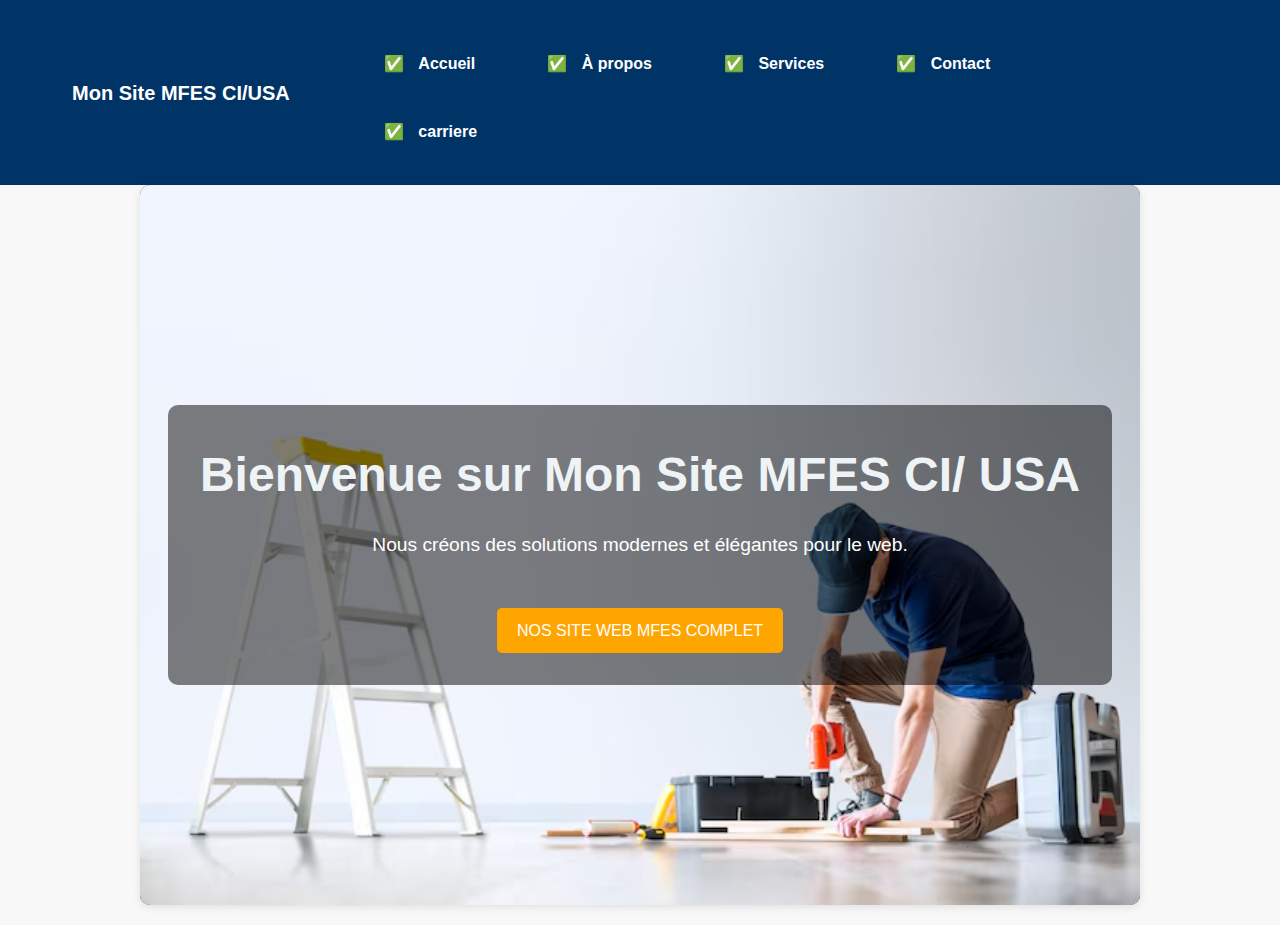
<file: HTML/index.html>
<!DOCTYPE html>
<html lang="en">
<head>
    <meta charset="UTF-8">
    <meta name="viewport" content="width=device-width, initial-scale=1.0">
    <link rel="stylesheet" href="./../CSS/style.css">
    <title>navbar</title>
</head>
<body>
    <header>
        <nav class="navbar">
          <div class="logo">Mon Site MFES  CI/USA</div>
          <ul class="nav-links">
            <li><a href="./../acceuil.html">Accueil</a></li>
            <li><a href="./../apropos.html">À propos</a></li>
            <li><a href="./../nos service.html">Services</a></li>
            <li><a href="./../contact.html">Contact</a></li>
            <li><a href="./../carriere.html">carriere</a></li>
          </ul>
        </nav>
        
    </header>  
    <section class="hero">
        <div class="carousel">
          <div class="carousel-track">
            <img src="./../IMAGE/homme-renovant-sa-maison-espace-design_53876-108541.avif" alt="Image entreprise 1">
            <img src="./../IMAGE/WhatsApp Image 2025-05-12 at 10.24.17.jpeg" alt="Image entreprise 2">
            <img src="./../IMAGE/WhatsApp Image 2025-05-12 at 10.22.06.jpeg" alt="Image entreprise 3">
          </div>
        </div>
      
        <div class="hero-content">
          <h1 style="color: rgb(238, 243, 245);">Bienvenue sur Mon Site MFES  CI/ USA</h1>
          <p>Nous créons des solutions modernes et élégantes pour le web.</p>
          <a href="./../site.html" class="btn">NOS SITE WEB MFES COMPLET</a>
        </div>
      </section> 
      
</body>
</html>
</file>
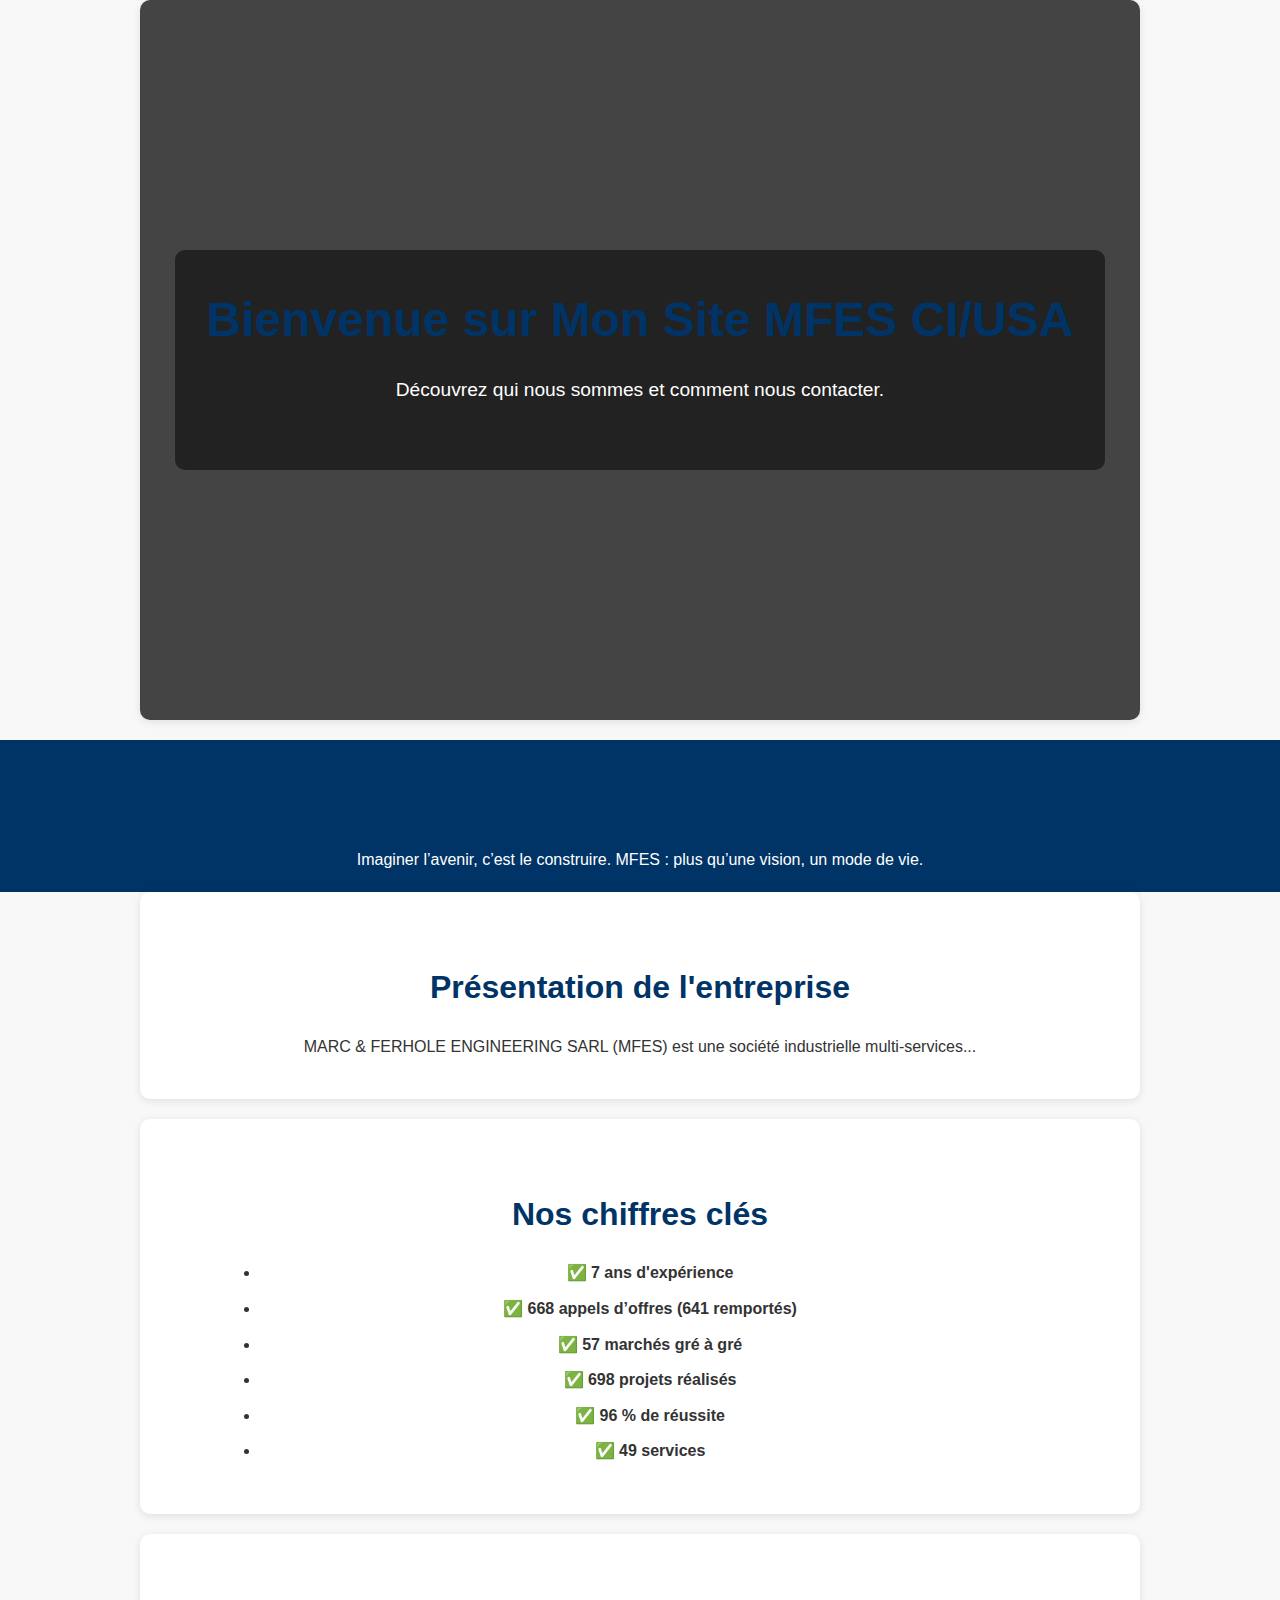
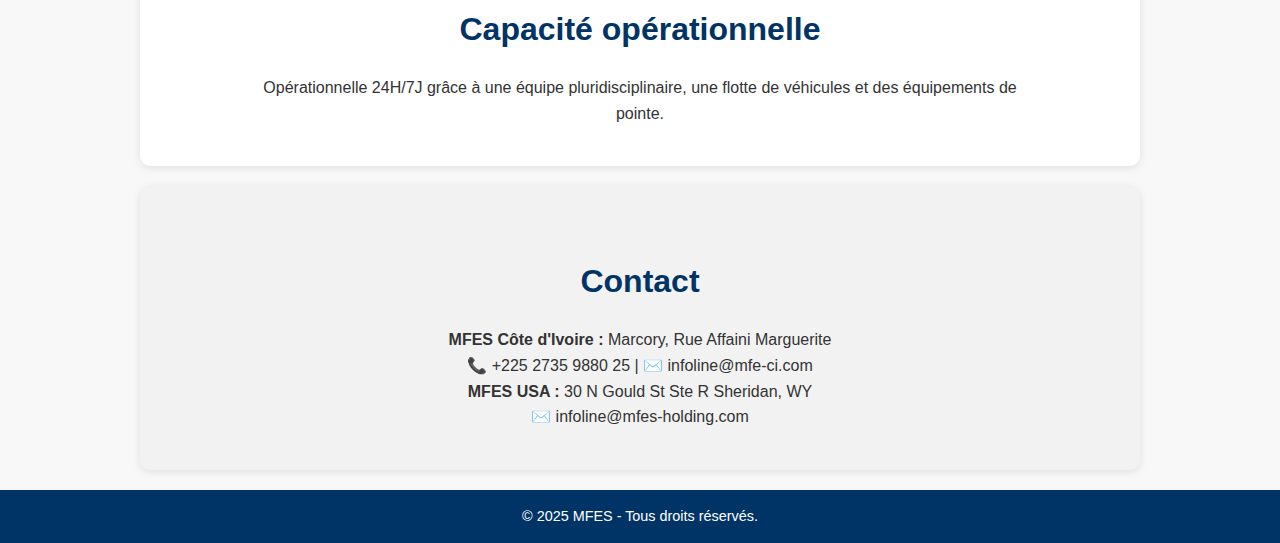
<file: acceuil.html>
<!DOCTYPE html>
<html lang="en">
<head>
    <meta charset="UTF-8">
    <meta name="viewport" content="width=device-width, initial-scale=1.0">
    <link rel="stylesheet" href="./CSS/style.css">
    <title>Document</title>
</head>
<body>
    <section id="accueil" class="hero">
        <div class="hero-content">
          <h1>Bienvenue sur Mon Site MFES  CI/USA</h1>
          <p>Découvrez qui nous sommes et comment nous contacter.</p>
        </div>
      </section>
      <a href="./HTML/index.html"></a>
      <header>
        <h1>MARC & FERHOLE ENGINEERING SARL / MFES</h1>
        <p>Imaginer l’avenir, c’est le construire. MFES : plus qu’une vision, un mode de vie.</p>
      </header>
    
      <section class="presentation">
        <h2>Présentation de l'entreprise</h2>
        <p>MARC & FERHOLE ENGINEERING SARL (MFES) est une société industrielle multi-services...</p>
      </section>
    
      <section class="chiffres">
        <h2>Nos chiffres clés</h2>
        <ul>
          <li>7 ans d'expérience</li>
          <li>668 appels d’offres (641 remportés)</li>
          <li>57 marchés gré à gré</li>
          <li>698 projets réalisés</li>
          <li>96 % de réussite</li>
          <li>49 services</li>
        </ul>
      </section>
    
      <section class="capacite">
        <h2>Capacité opérationnelle</h2>
        <p>Opérationnelle 24H/7J grâce à une équipe pluridisciplinaire, une flotte de véhicules et des équipements de pointe.</p>
      </section>
    
      <section class="contact">
        <h2>Contact</h2>
        <p><strong>MFES Côte d'Ivoire :</strong> Marcory, Rue Affaini Marguerite</p>
        <p>📞 +225 2735 9880 25 | ✉️ infoline@mfe-ci.com</p>
        <p><strong>MFES USA :</strong> 30 N Gould St Ste R Sheridan, WY</p>
        <p>✉️ infoline@mfes-holding.com</p>
      </section>
    
      <footer>
        <p>&copy; 2025 MFES - Tous droits réservés.</p>
      </footer>
</body>
</html>
</file>
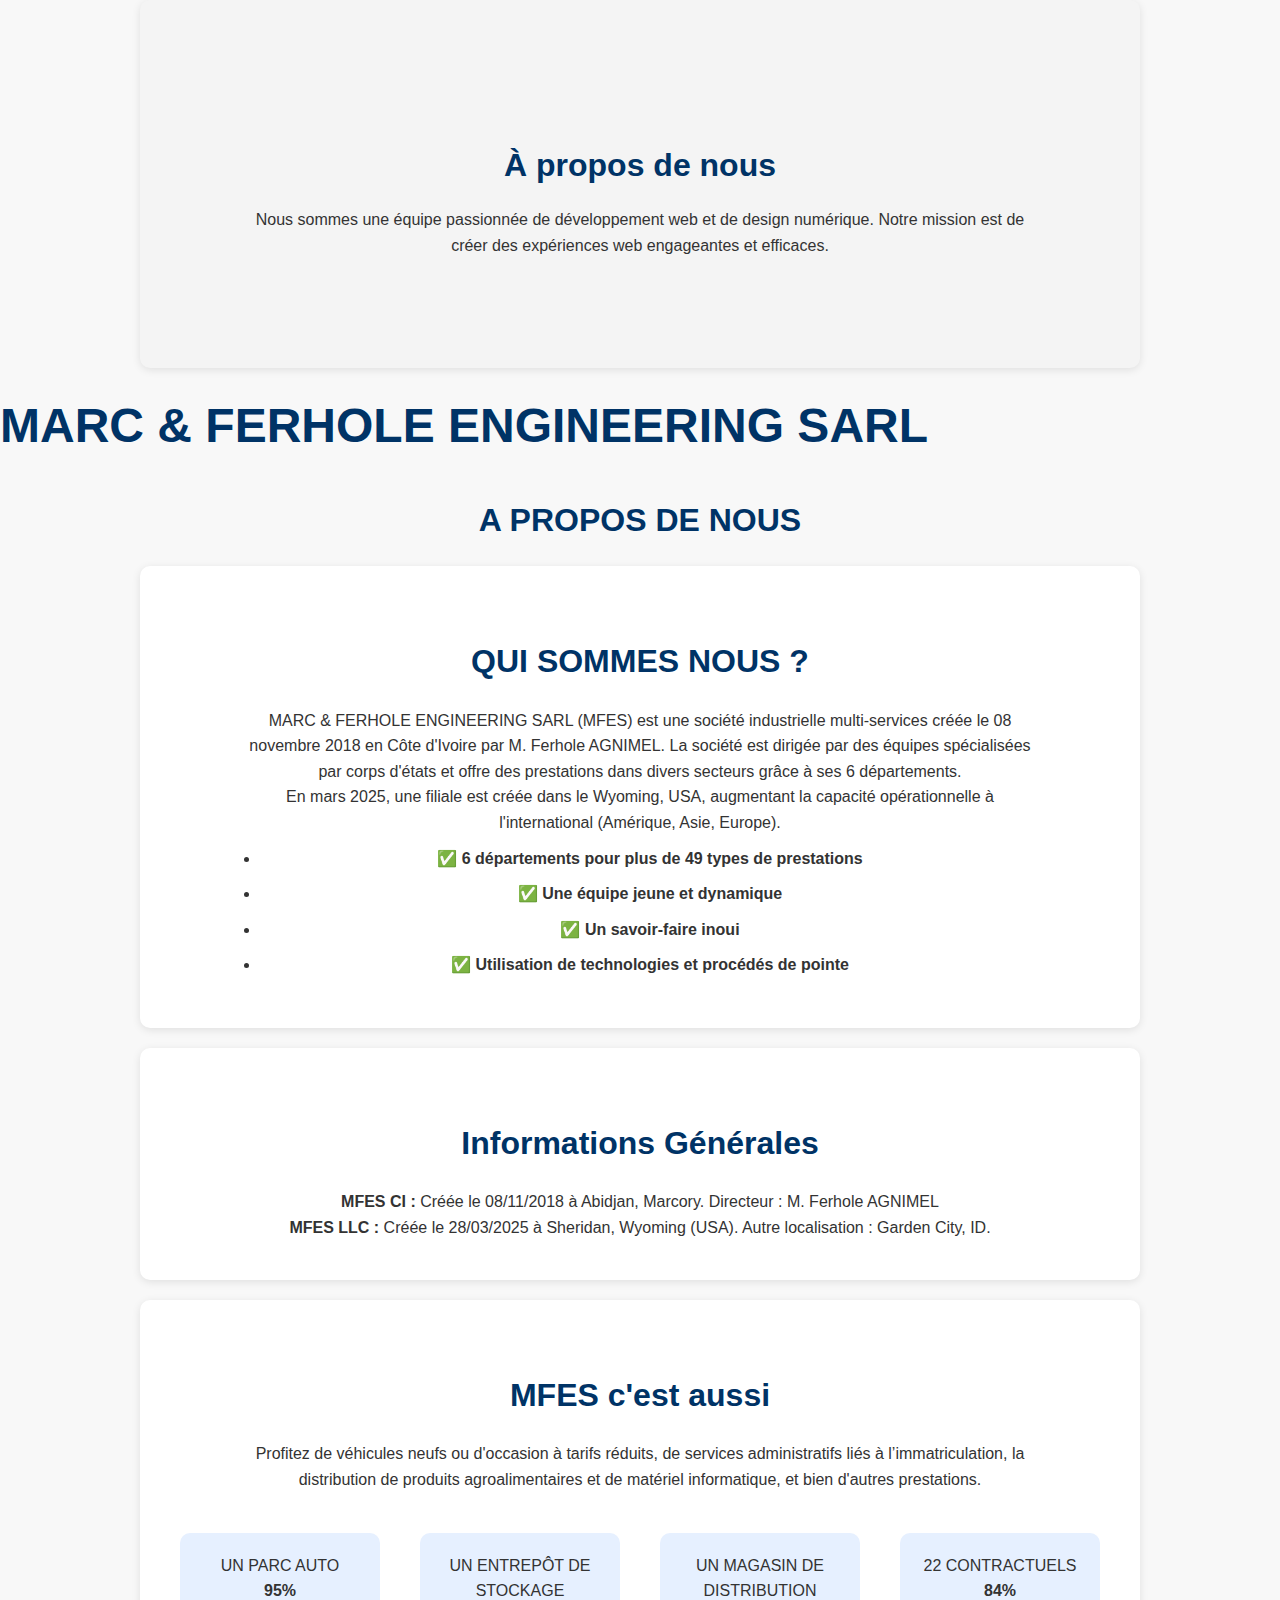
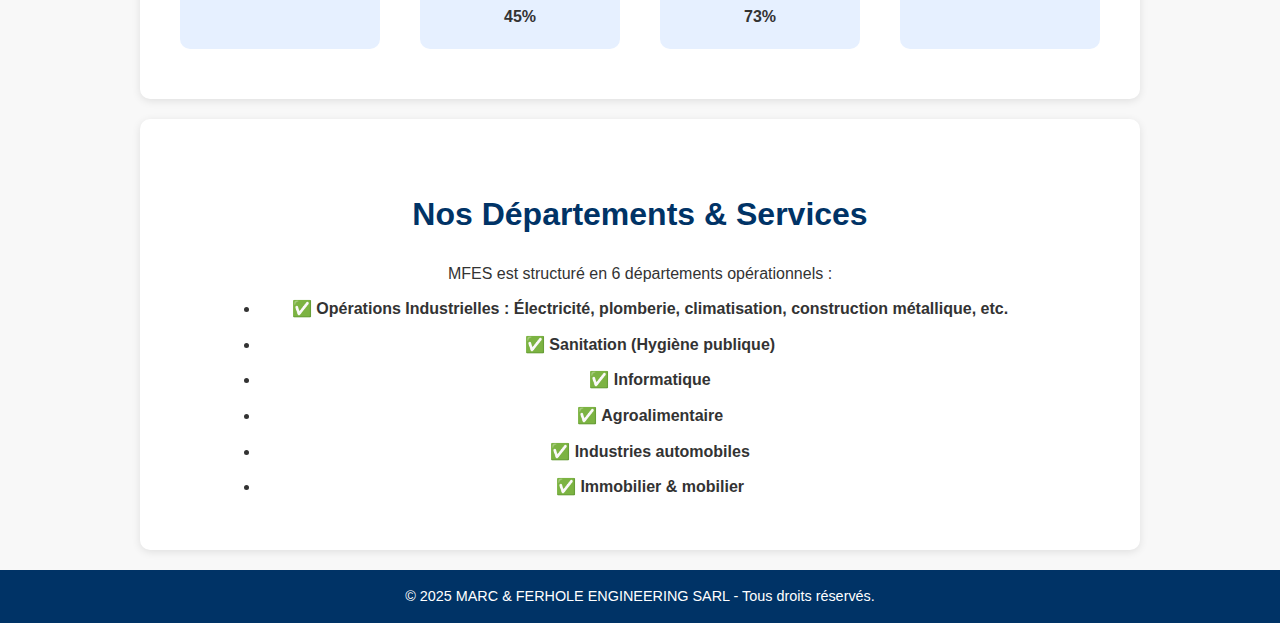
<file: apropos.html>
<!DOCTYPE html>
<html lang="en">
<head>
    <meta charset="UTF-8">
    <meta name="viewport" content="width=device-width, initial-scale=1.0">
    <link rel="stylesheet" href="./CSS/style.css">
    <title>Document</title>
</head>
<body>
    <!-- À PROPOS -->
    <section id="apropos" class="section">
        <div class="container">
          <h2>À propos de nous</h2>
          <p>Nous sommes une équipe passionnée de développement web et de design numérique. Notre mission est de créer des expériences web engageantes et efficaces.</p>
        </div>
      </section>
      <a href="./HTML/index.html"></a>

    <h1>MARC & FERHOLE ENGINEERING SARL</h1>
    <h2>A PROPOS DE NOUS</h2>
  </header>

  <section>
    <h2>QUI SOMMES NOUS ?</h2>
    <p>
      MARC & FERHOLE ENGINEERING SARL (MFES) est une société industrielle multi-services créée le 08 novembre 2018 en Côte d'Ivoire par M. Ferhole AGNIMEL. La société est dirigée par des équipes spécialisées par corps d'états et offre des prestations dans divers secteurs grâce à ses 6 départements. 
    </p>
    <p>
      En mars 2025, une filiale est créée dans le Wyoming, USA, augmentant la capacité opérationnelle à l'international (Amérique, Asie, Europe).
    </p>
    <ul>
      <li>6 départements pour plus de 49 types de prestations</li>
      <li>Une équipe jeune et dynamique</li>
      <li>Un savoir-faire inoui</li>
      <li>Utilisation de technologies et procédés de pointe</li>
    </ul>
  </section>

  <section>
    <h2>Informations Générales</h2>
    <p><strong>MFES CI :</strong> Créée le 08/11/2018 à Abidjan, Marcory. Directeur : M. Ferhole AGNIMEL</p>
    <p><strong>MFES LLC :</strong> Créée le 28/03/2025 à Sheridan, Wyoming (USA). Autre localisation : Garden City, ID.</p>
  </section>

  <section>
    <h2>MFES c'est aussi</h2>
    <p>
      Profitez de véhicules neufs ou d'occasion à tarifs réduits, de services administratifs liés à l’immatriculation, la distribution de produits agroalimentaires et de matériel informatique, et bien d'autres prestations.
    </p>
    <div class="stats">
      <div class="stat-item">UN PARC AUTO<br><strong>95%</strong></div>
      <div class="stat-item">UN ENTREPÔT DE STOCKAGE<br><strong>45%</strong></div>
      <div class="stat-item">UN MAGASIN DE DISTRIBUTION<br><strong>73%</strong></div>
      <div class="stat-item">22 CONTRACTUELS<br><strong>84%</strong></div>
    </div>
  </section>

  <section>
    <h2>Nos Départements & Services</h2>
    <p>MFES est structuré en 6 départements opérationnels :</p>
    <ul>
      <li><strong>Opérations Industrielles</strong> : Électricité, plomberie, climatisation, construction métallique, etc.</li>
      <li><strong>Sanitation (Hygiène publique)</strong></li>
      <li><strong>Informatique</strong></li>
      <li><strong>Agroalimentaire</strong></li>
      <li><strong>Industries automobiles</strong></li>
      <li><strong>Immobilier & mobilier</strong></li>
    </ul>
  </section>

  <footer>
    <p>&copy; 2025 MARC & FERHOLE ENGINEERING SARL - Tous droits réservés.</p>
  </footer>

    
</body>
</html>
</file>
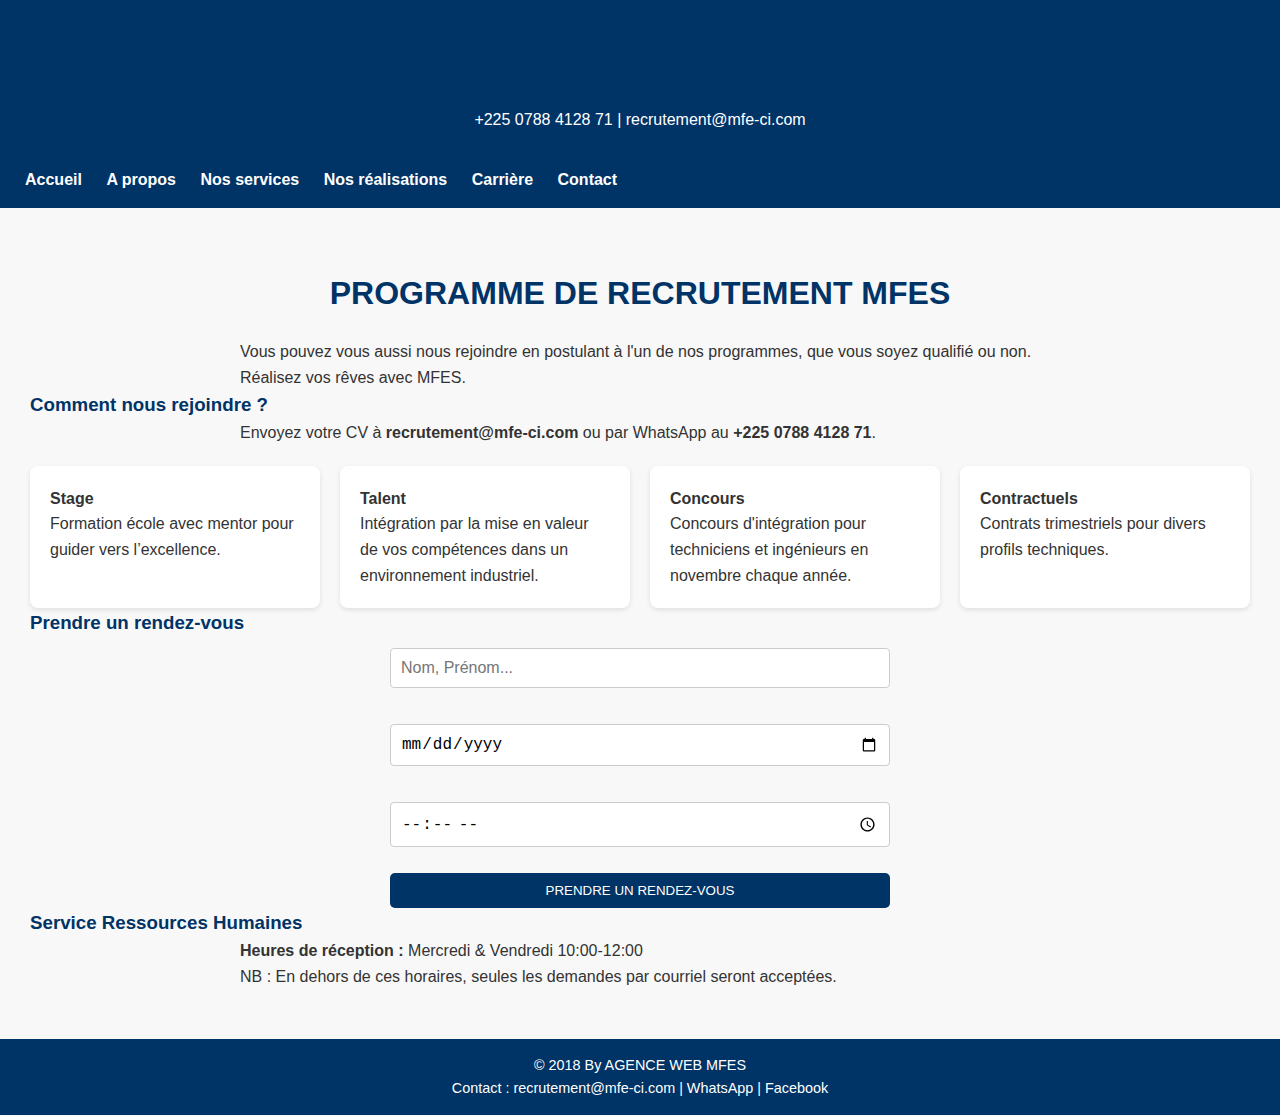
<file: carriere.html>
<!DOCTYPE html>
<html lang="en">
<head>
    <meta charset="UTF-8">
    <meta name="viewport" content="width=device-width, initial-scale=1.0">
    <link rel="stylesheet" href="./CSS/style.css">
    <title>Document</title>
</head>
<body>
    

<header>
    <h1>MARC & FERHOLE ENGINEERING SARL / MFES</h1>
    <p>+225 0788 4128 71 | recrutement@mfe-ci.com</p>
  </header>
  
  <nav>
    <a href="#">Accueil</a>
    <a href="#">A propos</a>
    <a href="#">Nos services</a>
    <a href="#">Nos réalisations</a>
    <a href="#">Carrière</a>
    <a href="#">Contact</a>
  </nav>
  
  <div class="container">
    <h2>PROGRAMME DE RECRUTEMENT MFES</h2>
    <p>Vous pouvez vous aussi nous rejoindre en postulant à l'un de nos programmes, que vous soyez qualifié ou non. Réalisez vos rêves avec MFES.</p>
  
    <h3>Comment nous rejoindre ?</h3>
    <p>Envoyez votre CV à <strong>recrutement@mfe-ci.com</strong> ou par WhatsApp au <strong>+225 0788 4128 71</strong>.</p>
  
    <div class="programmes">
      <div class="card">
        <h4>Stage</h4>
        <p>Formation école avec mentor pour guider vers l’excellence.</p>
      </div>
      <div class="card">
        <h4>Talent</h4>
        <p>Intégration par la mise en valeur de vos compétences dans un environnement industriel.</p>
      </div>
      <div class="card">
        <h4>Concours</h4>
        <p>Concours d'intégration pour techniciens et ingénieurs en novembre chaque année.</p>
      </div>
      <div class="card">
        <h4>Contractuels</h4>
        <p>Contrats trimestriels pour divers profils techniques.</p>
      </div>
    </div>
  
    <h3>Prendre un rendez-vous</h3>
    <form class="contact-form">
      <input type="text" placeholder="Nom, Prénom..." required>
      <input type="date" required>
      <input type="time" required>
      <button type="submit">PRENDRE UN RENDEZ-VOUS</button>
    </form>
  
    <h3>Service Ressources Humaines</h3>
    <p><strong>Heures de réception :</strong> Mercredi & Vendredi 10:00-12:00</p>
    <p>NB : En dehors de ces horaires, seules les demandes par courriel seront acceptées.</p>
  </div>
  
  <footer>
    <p>&copy; 2018 By AGENCE WEB MFES</p>
    <p>Contact : recrutement@mfe-ci.com | WhatsApp | Facebook</p>
  </footer>
</body>
</html>
</file>
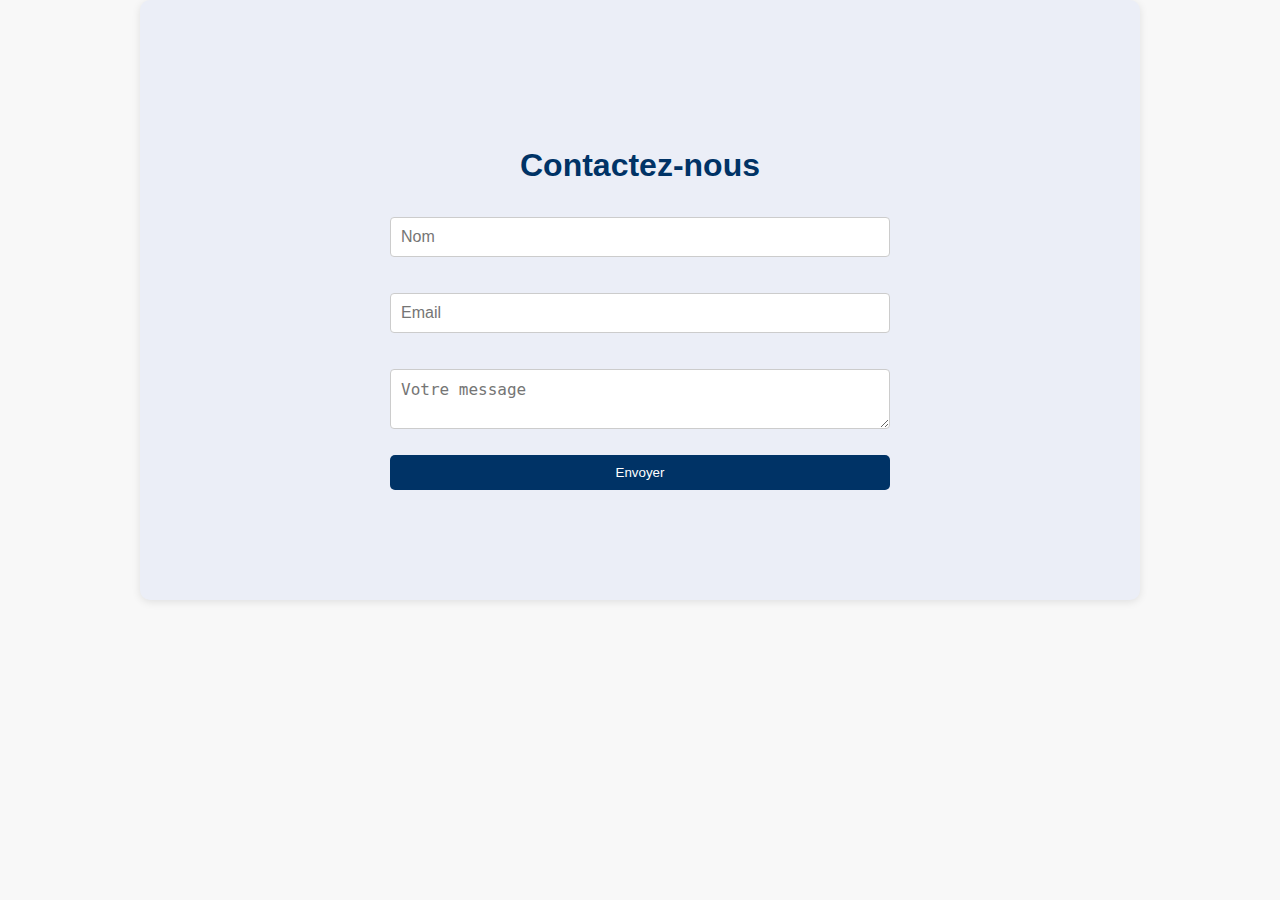
<file: contact.html>
<!DOCTYPE html>
<html lang="en">
<head>
    <meta charset="UTF-8">
    <meta name="viewport" content="width=device-width, initial-scale=1.0">
    <link rel="stylesheet" href="./CSS/style.css">
    <title>Document</title>
</head>
<body>
    
      <!-- CONTACT -->
      <section id="contact" class="section contact-section">
        <div class="container">
          <h2>Contactez-nous</h2>
          <form class="contact-form">
            <input type="text" placeholder="Nom" required>
            <input type="email" placeholder="Email" required>
            <textarea placeholder="Votre message" required></textarea>
            <button type="submit">Envoyer</button>
          </form>
        </div>
      </section>
      <a href="./HTML/index.html"></a>
</body>
</html>
</file>
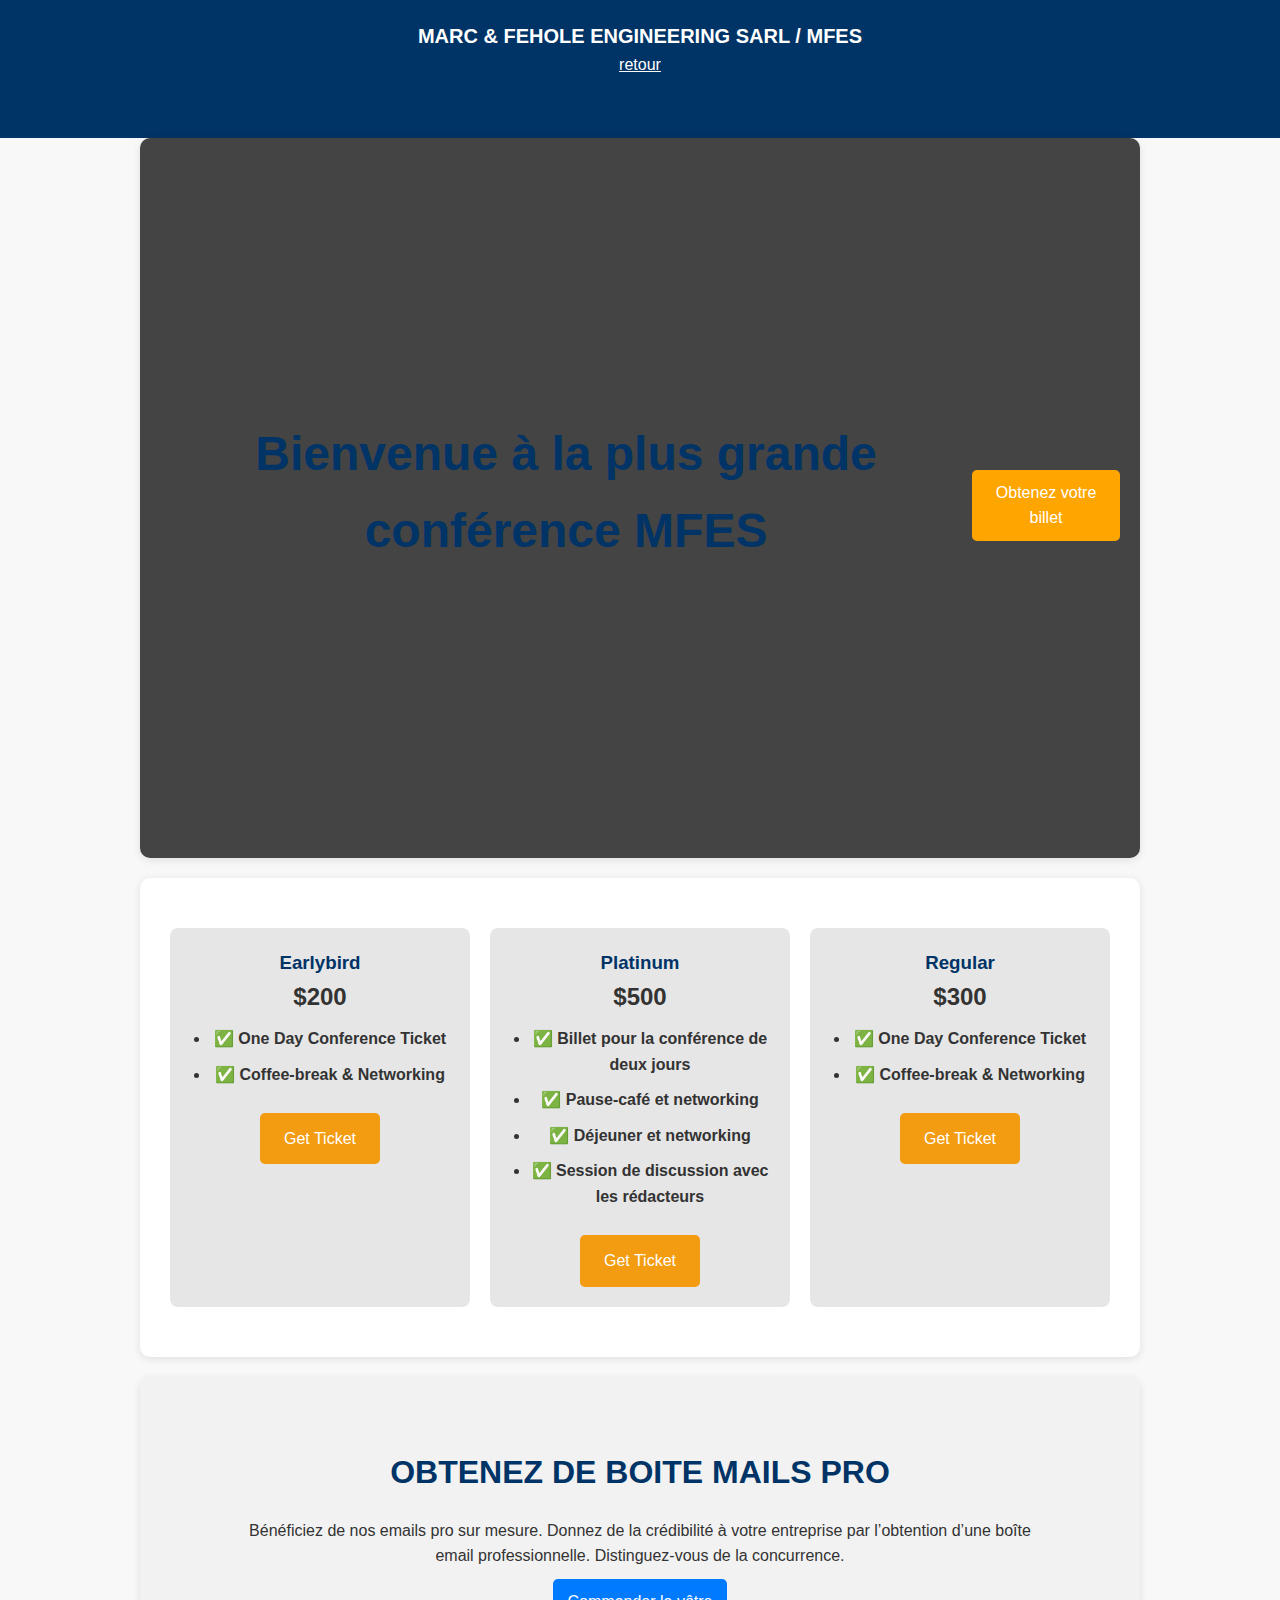
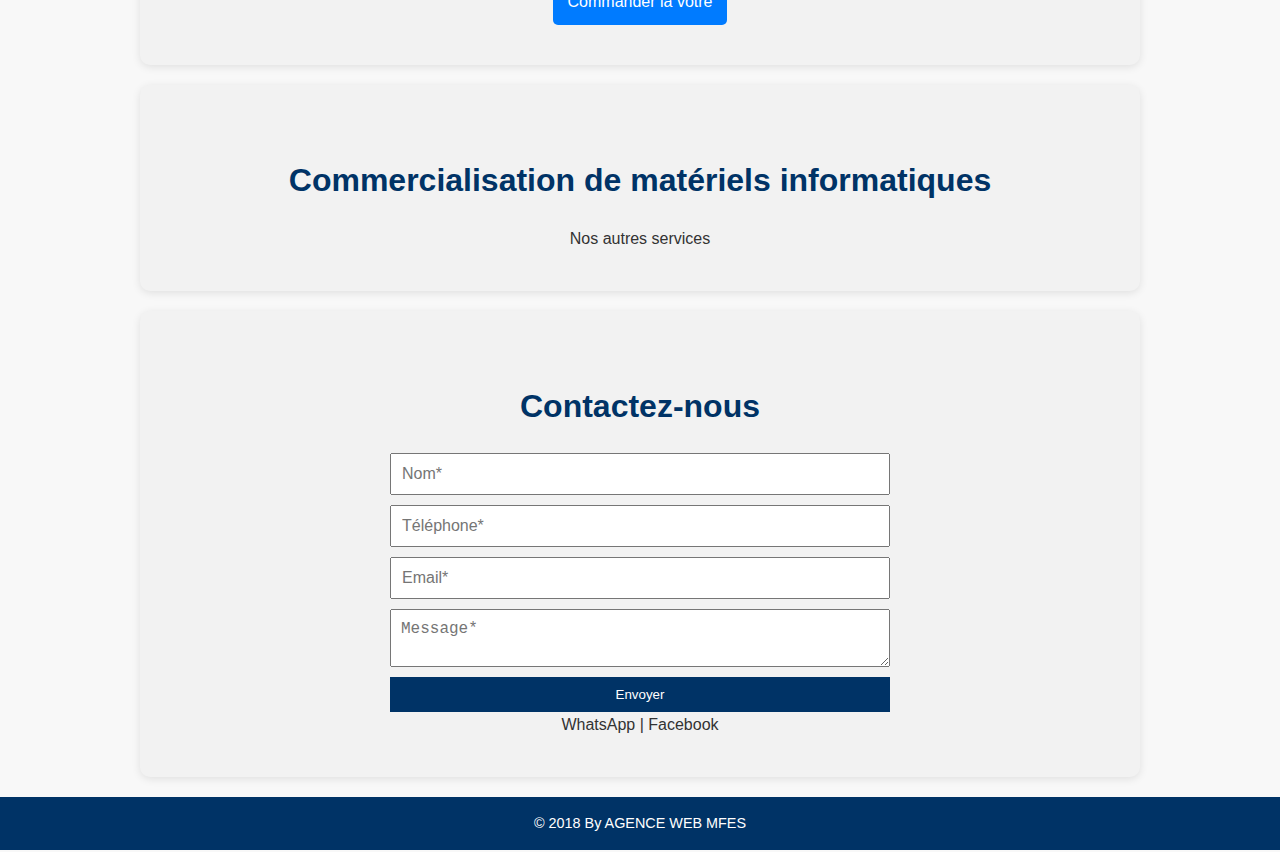
<file: informatique.html>
<!DOCTYPE html>
<html lang="fr">
<head>
  <meta charset="UTF-8">
  <title>MFES HOLDING</title>
  <link rel="stylesheet" href="./CSS/style.css">
</head>
<body>

  <!-- En-tête -->
  <header>
    <div class="logo">MARC & FEHOLE ENGINEERING SARL / MFES</div>  <a href="./HTML/index.html" style="color: white;">retour</a>
    <nav>
      <ul>
        
      </ul>
    </nav>
  </header>

  <!-- Hero section -->
  <section class="hero">
    <h1>Bienvenue à la plus grande conférence MFES</h1>
   
    <a href="#" class="btn">Obtenez votre billet</a>
  </section>

  <!-- Tarifs -->
  <section class="tarifs">
    <div class="tarif">
      <h3>Earlybird</h3>
      <p class="prix">$200</p>
      <ul>
        <li>One Day Conference Ticket</li>
        <li>Coffee-break & Networking</li>
      </ul>
      <a href="#" class="btn">Get Ticket</a>
    </div>
    <div class="tarif">
      <h3>Platinum</h3>
      <p class="prix">$500</p>
      <ul>
        <li>Billet pour la conférence de deux jours</li>
        <li>Pause-café et networking</li>
        <li>Déjeuner et networking</li>
        <li>Session de discussion avec les rédacteurs</li>
      </ul>
      <a href="#" class="btn">Get Ticket</a>
    </div>
    <div class="tarif">
      <h3>Regular</h3>
      <p class="prix">$300</p>
      <ul>
        <li>One Day Conference Ticket</li>
        <li>Coffee-break & Networking</li>
      </ul>
      <a href="#" class="btn">Get Ticket</a>
    </div>
  </section>

  <!-- Services -->
  <section class="services">
    <h2>OBTENEZ DE BOITE MAILS PRO</h2>
    <p>Bénéficiez de nos emails pro sur mesure. Donnez de la crédibilité à votre entreprise par l’obtention d’une boîte email professionnelle. Distinguez-vous de la concurrence.</p>
    <a href="#" class="btn">Commander la vôtre</a>
  </section>

  <section class="autres-services">
    <h2>Commercialisation de matériels informatiques</h2>
    <p>Nos autres services</p>
  </section>

  <!-- Contact -->
  <section class="contact">
    <h2>Contactez-nous</h2>
    <form>
      <input type="text" placeholder="Nom*" required>
      <input type="tel" placeholder="Téléphone*" required>
      <input type="email" placeholder="Email*" required>
      <textarea placeholder="Message*" required></textarea>
      <button type="submit">Envoyer</button>
    </form>
    <p>WhatsApp | Facebook</p>
  </section>

  <!-- Pied de page -->
  <footer>
    <p>&copy; 2018 By AGENCE WEB MFES</p>
  </footer>

</body>
</html>
</file>
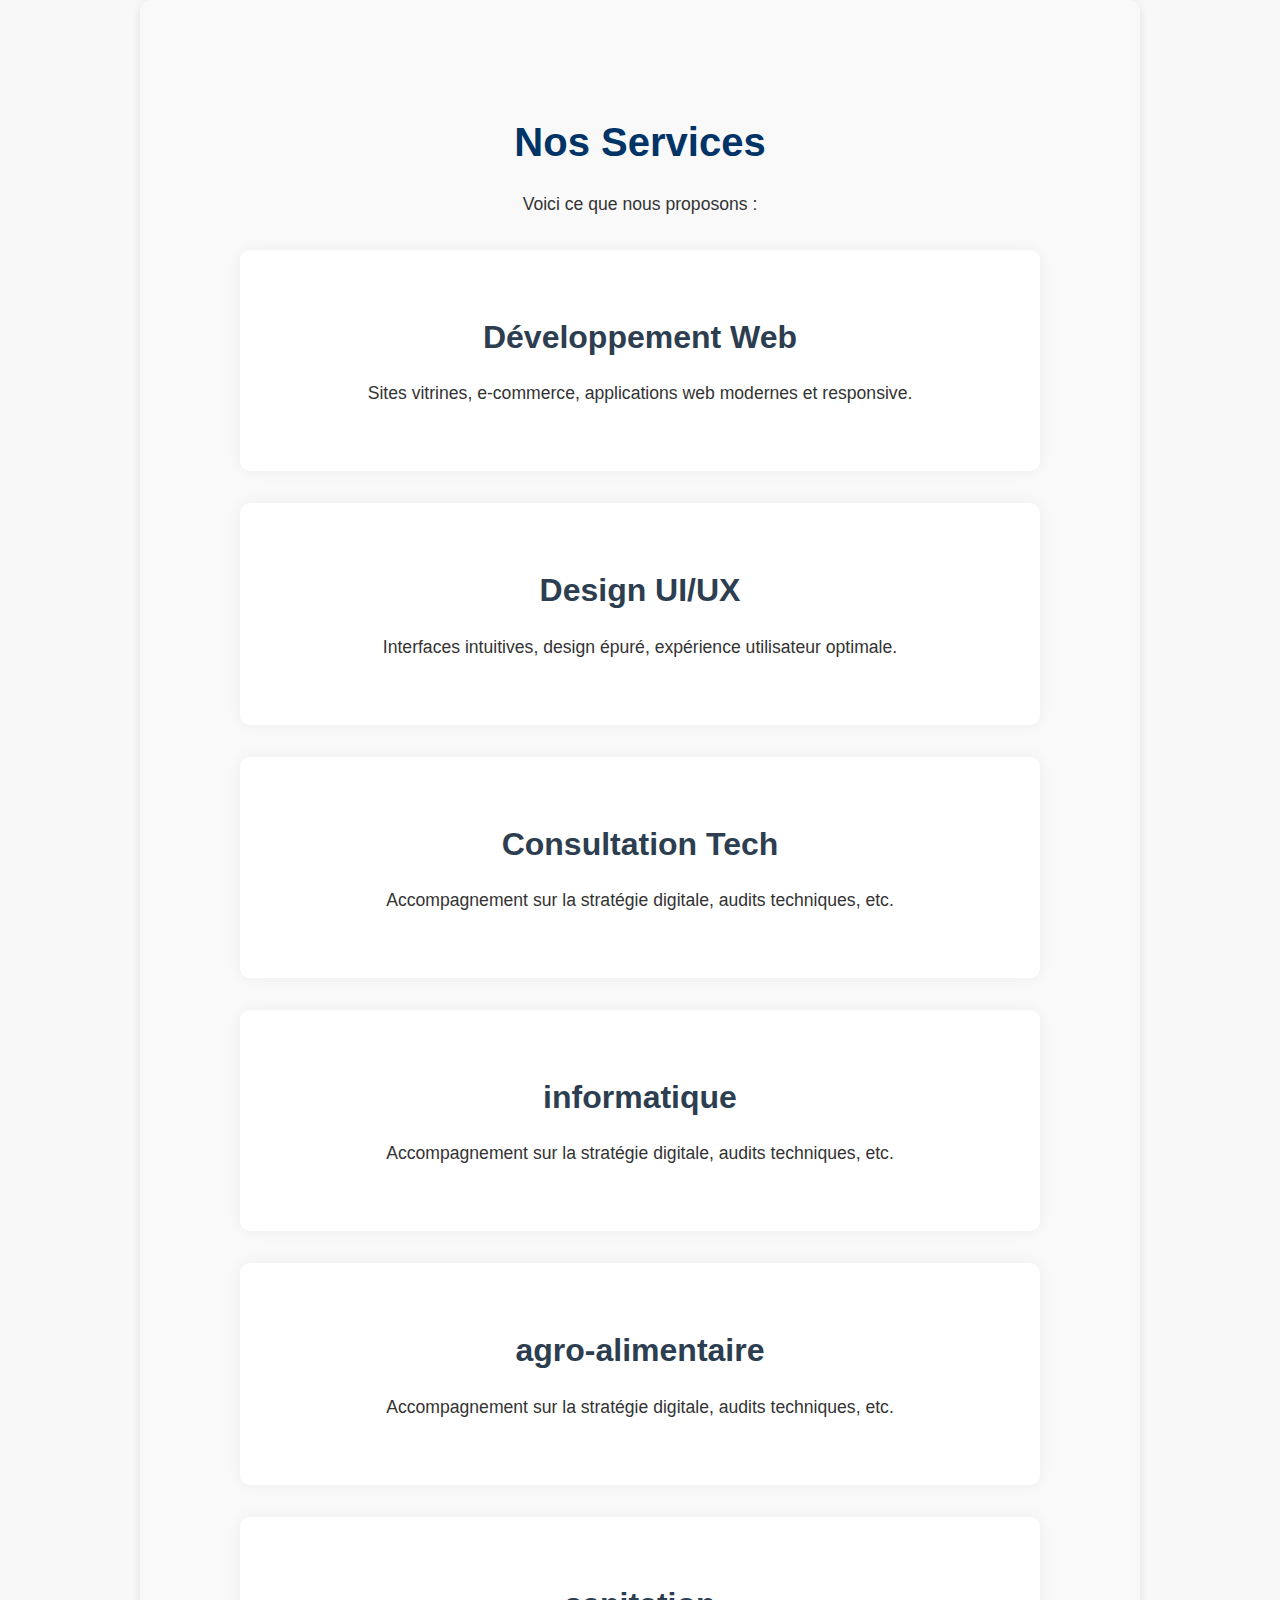
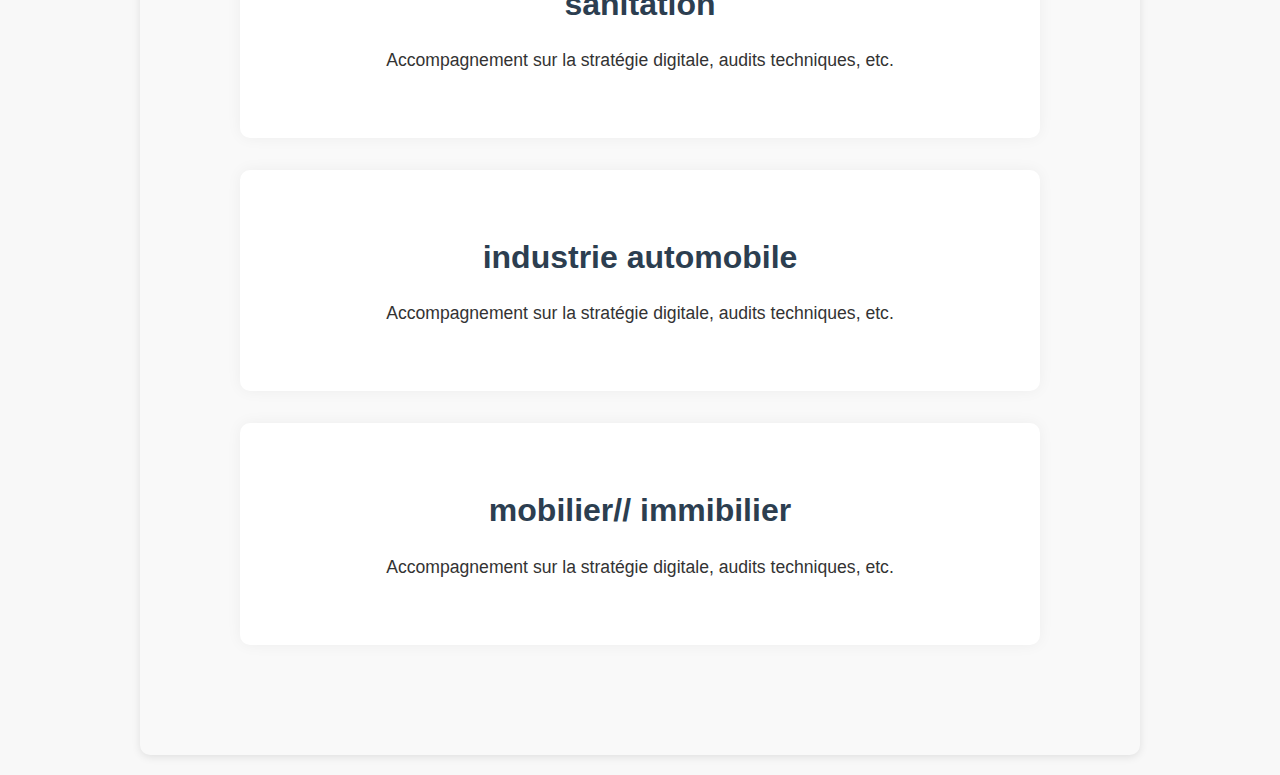
<file: nos service.html>
<!DOCTYPE html>
<html lang="en">
<head>
    <meta charset="UTF-8">
    <meta name="viewport" content="width=device-width, initial-scale=1.0">
    <link rel="stylesheet" href="./CSS/style.css">
    <title>Document</title>
</head>
<body>
    <section class="services-section">
        <div class="container">
          <h1>Nos Services</h1>
          <p>Voici ce que nous proposons :</p>
    
          <div class="service-list">
            <div class="service-item">
              <h2>Développement Web</h2>
              <p>Sites vitrines, e-commerce, applications web modernes et responsive.</p>
            </div>
    
            <div class="service-item">
              <h2>Design UI/UX</h2>
              <p>Interfaces intuitives, design épuré, expérience utilisateur optimale.</p>
            </div>
    
            <div class="service-item">
              <h2>Consultation Tech</h2>
              <p>Accompagnement sur la stratégie digitale, audits techniques, etc.</p>
            </div>

            <div class="service-item">
              <h2>informatique</h2>
              <p>Accompagnement sur la stratégie digitale, audits techniques, etc.</p>
            </div>

            <div class="service-item">
              <h2>agro-alimentaire</h2>
              <p>Accompagnement sur la stratégie digitale, audits techniques, etc.</p>
            </div>

            <div class="service-item">
              <h2>sanitation</h2>
              <p>Accompagnement sur la stratégie digitale, audits techniques, etc.</p>
            </div>

            <div class="service-item">
              <h2>industrie automobile</h2>
              <p>Accompagnement sur la stratégie digitale, audits techniques, etc.</p>
            </div>

            <div class="service-item">
              <h2>mobilier// immibilier</h2>
              <p>Accompagnement sur la stratégie digitale, audits techniques, etc.</p>
            </div>
          </div>
        </div>
      </section>
</body>
</html>
</file>
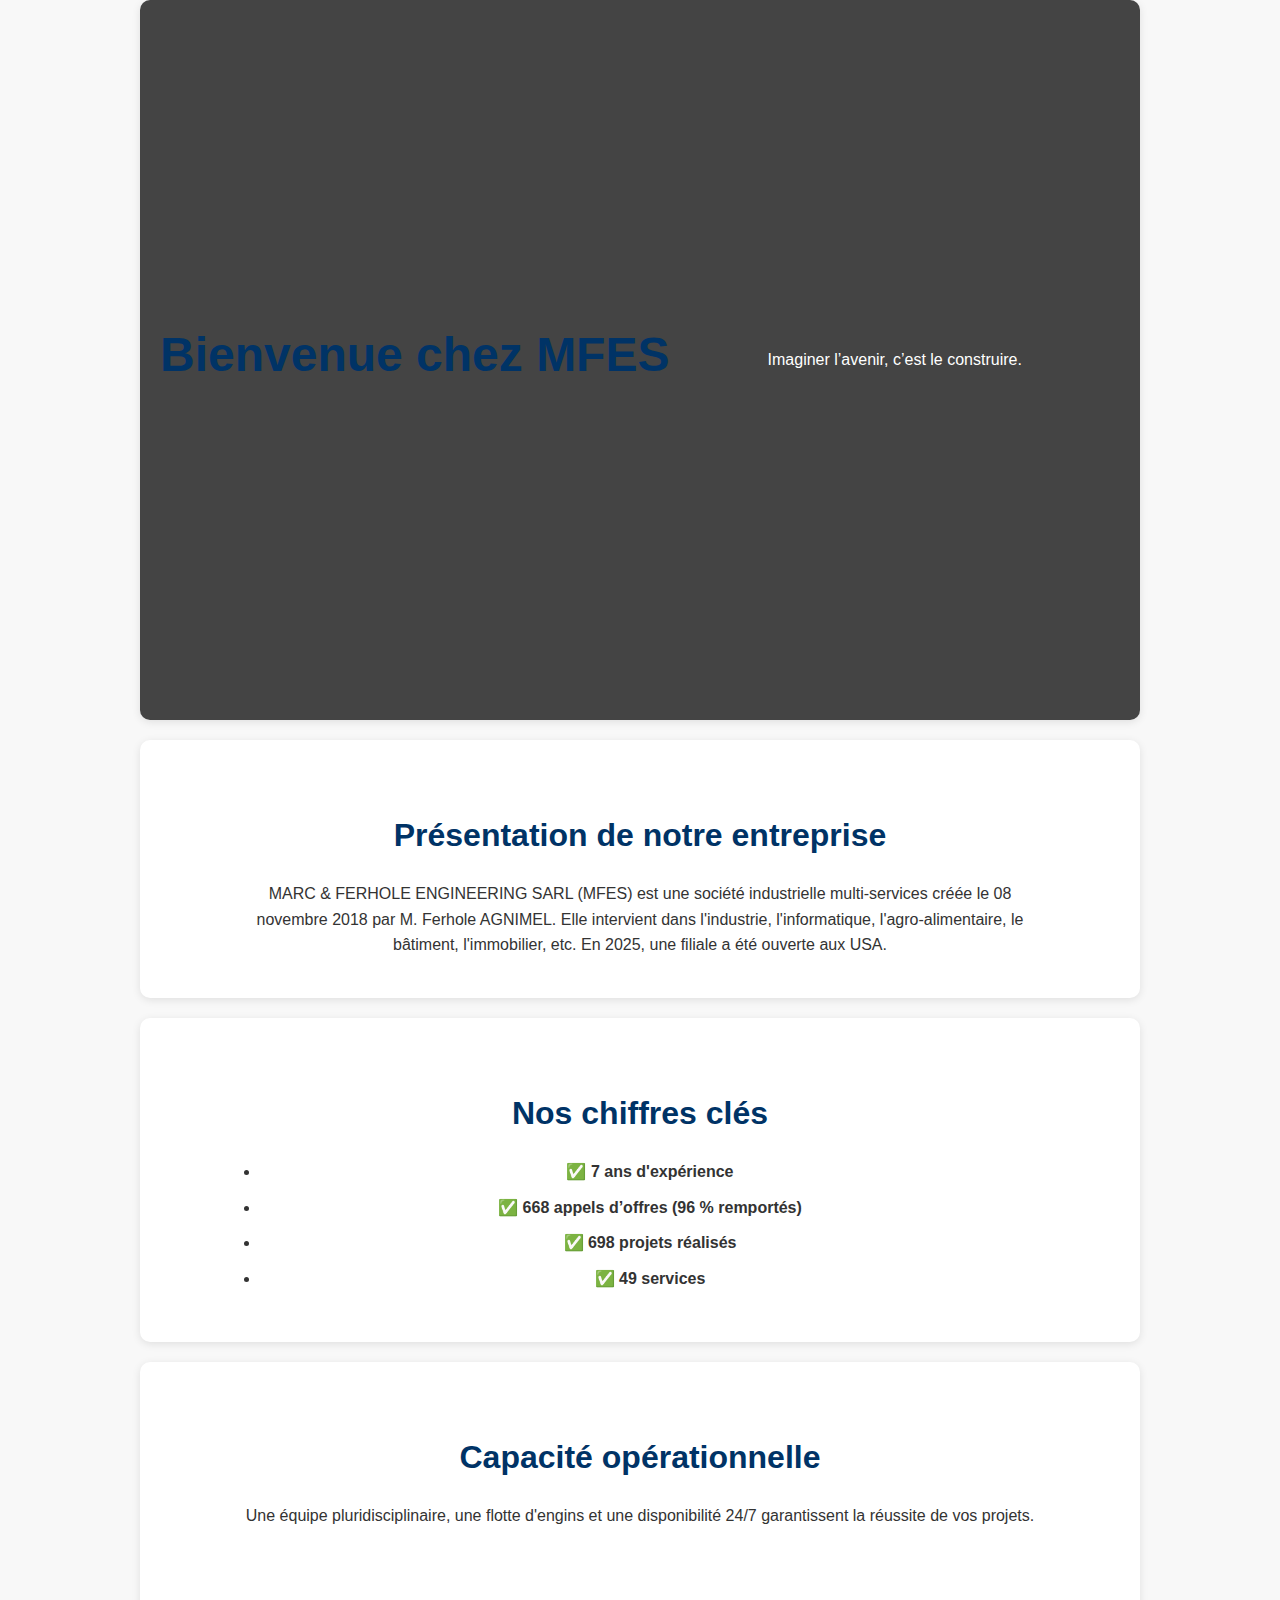
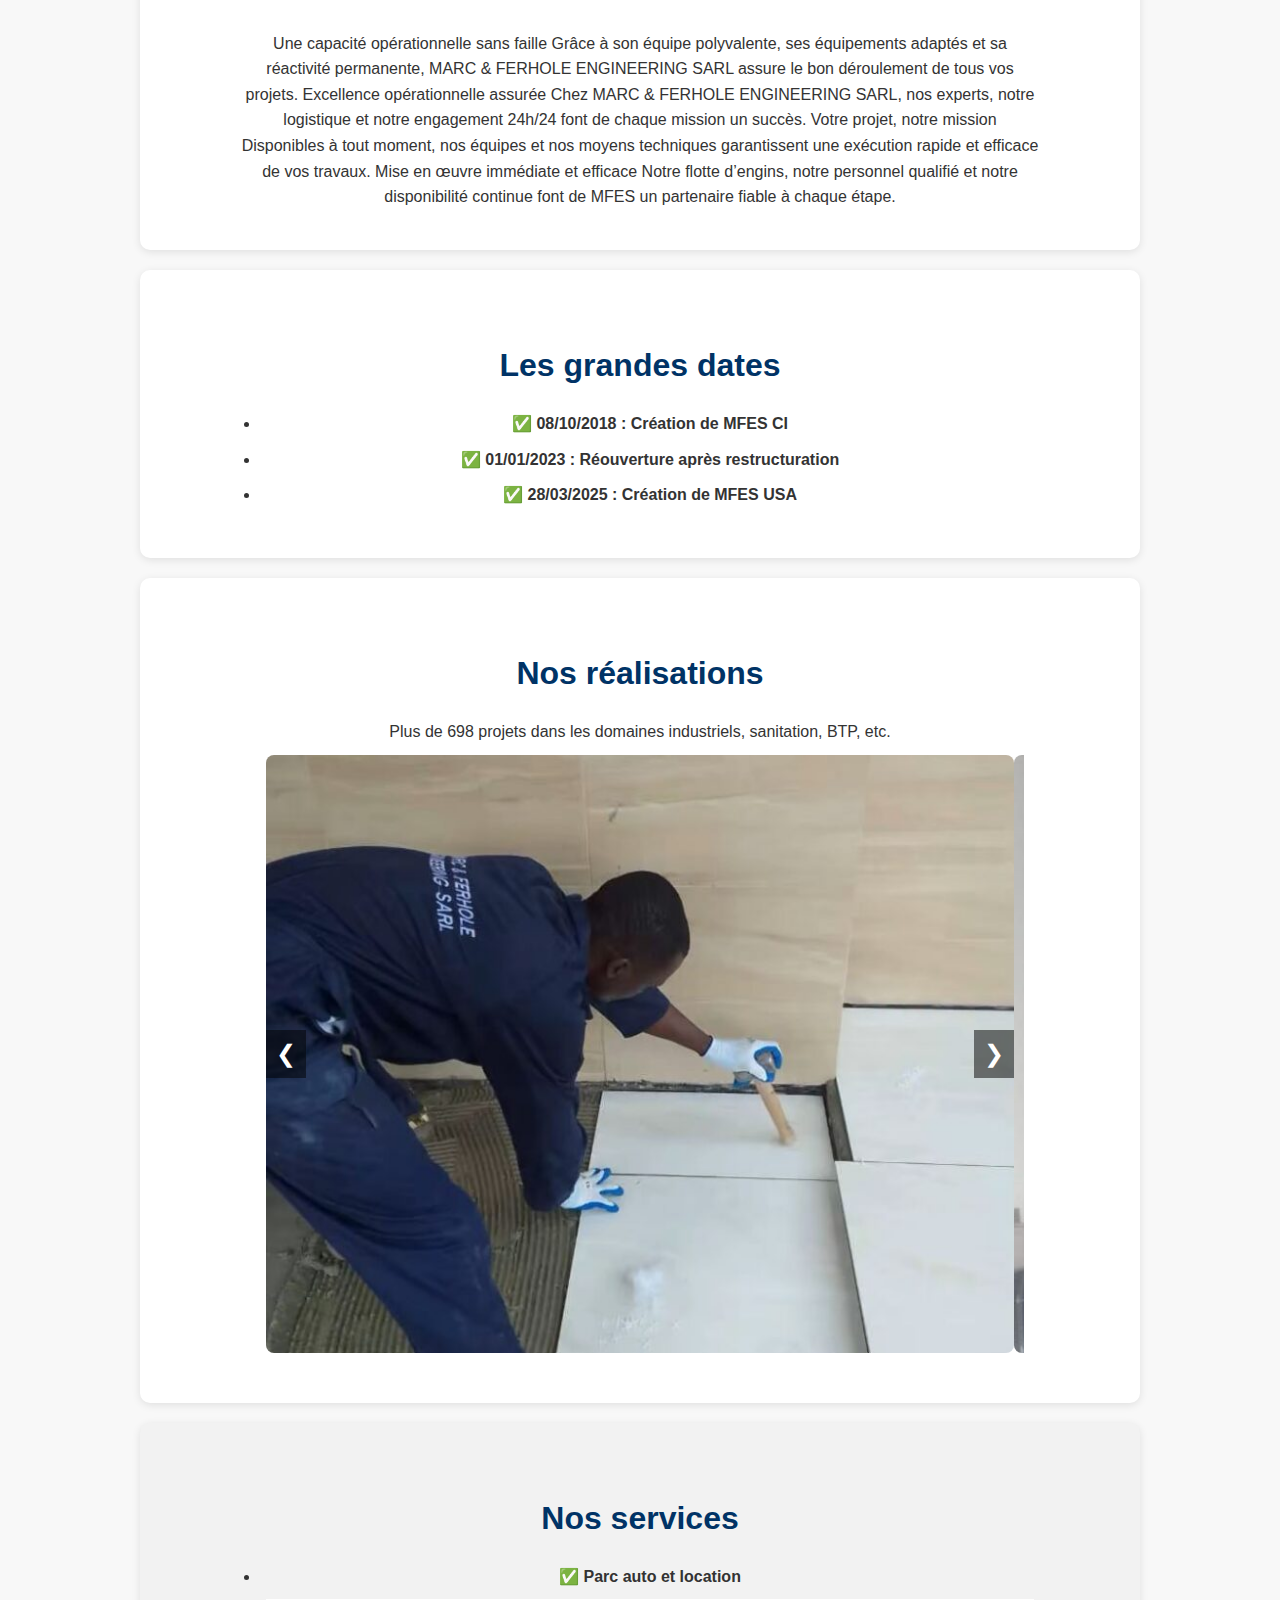
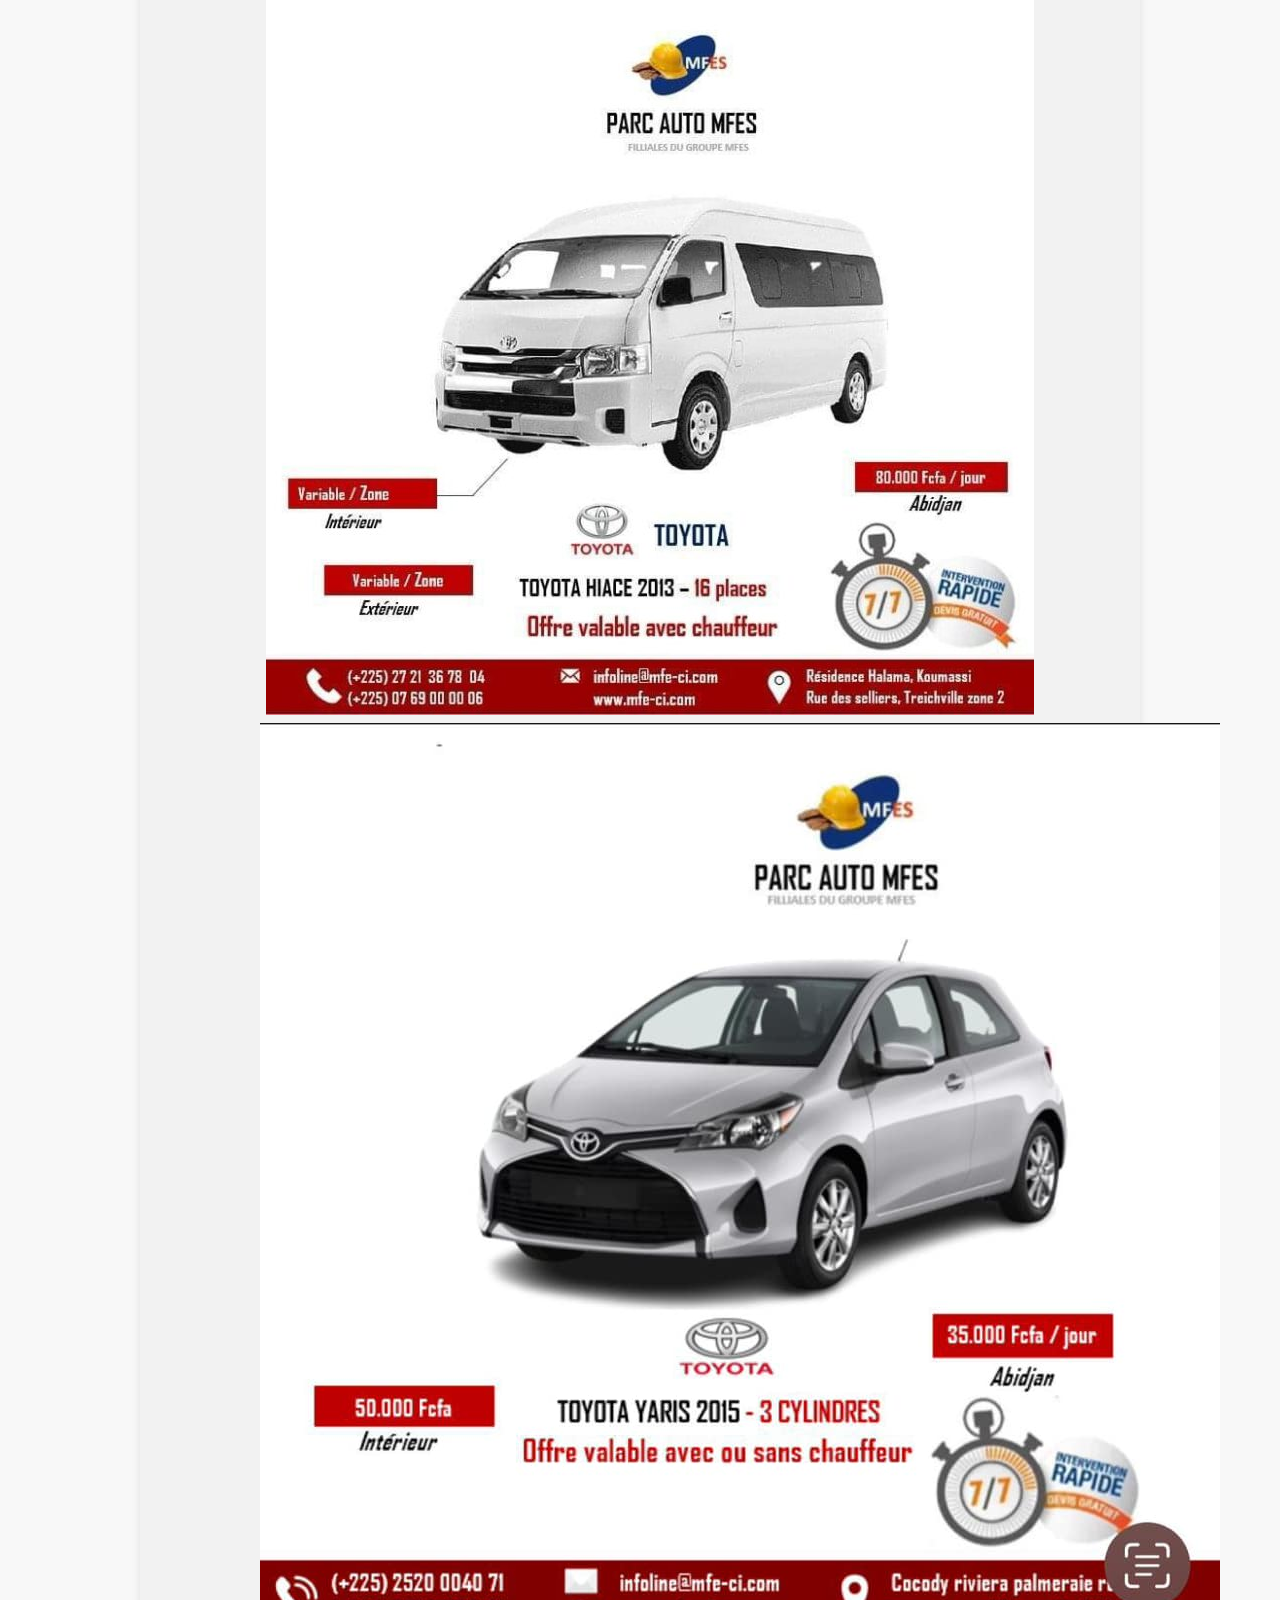
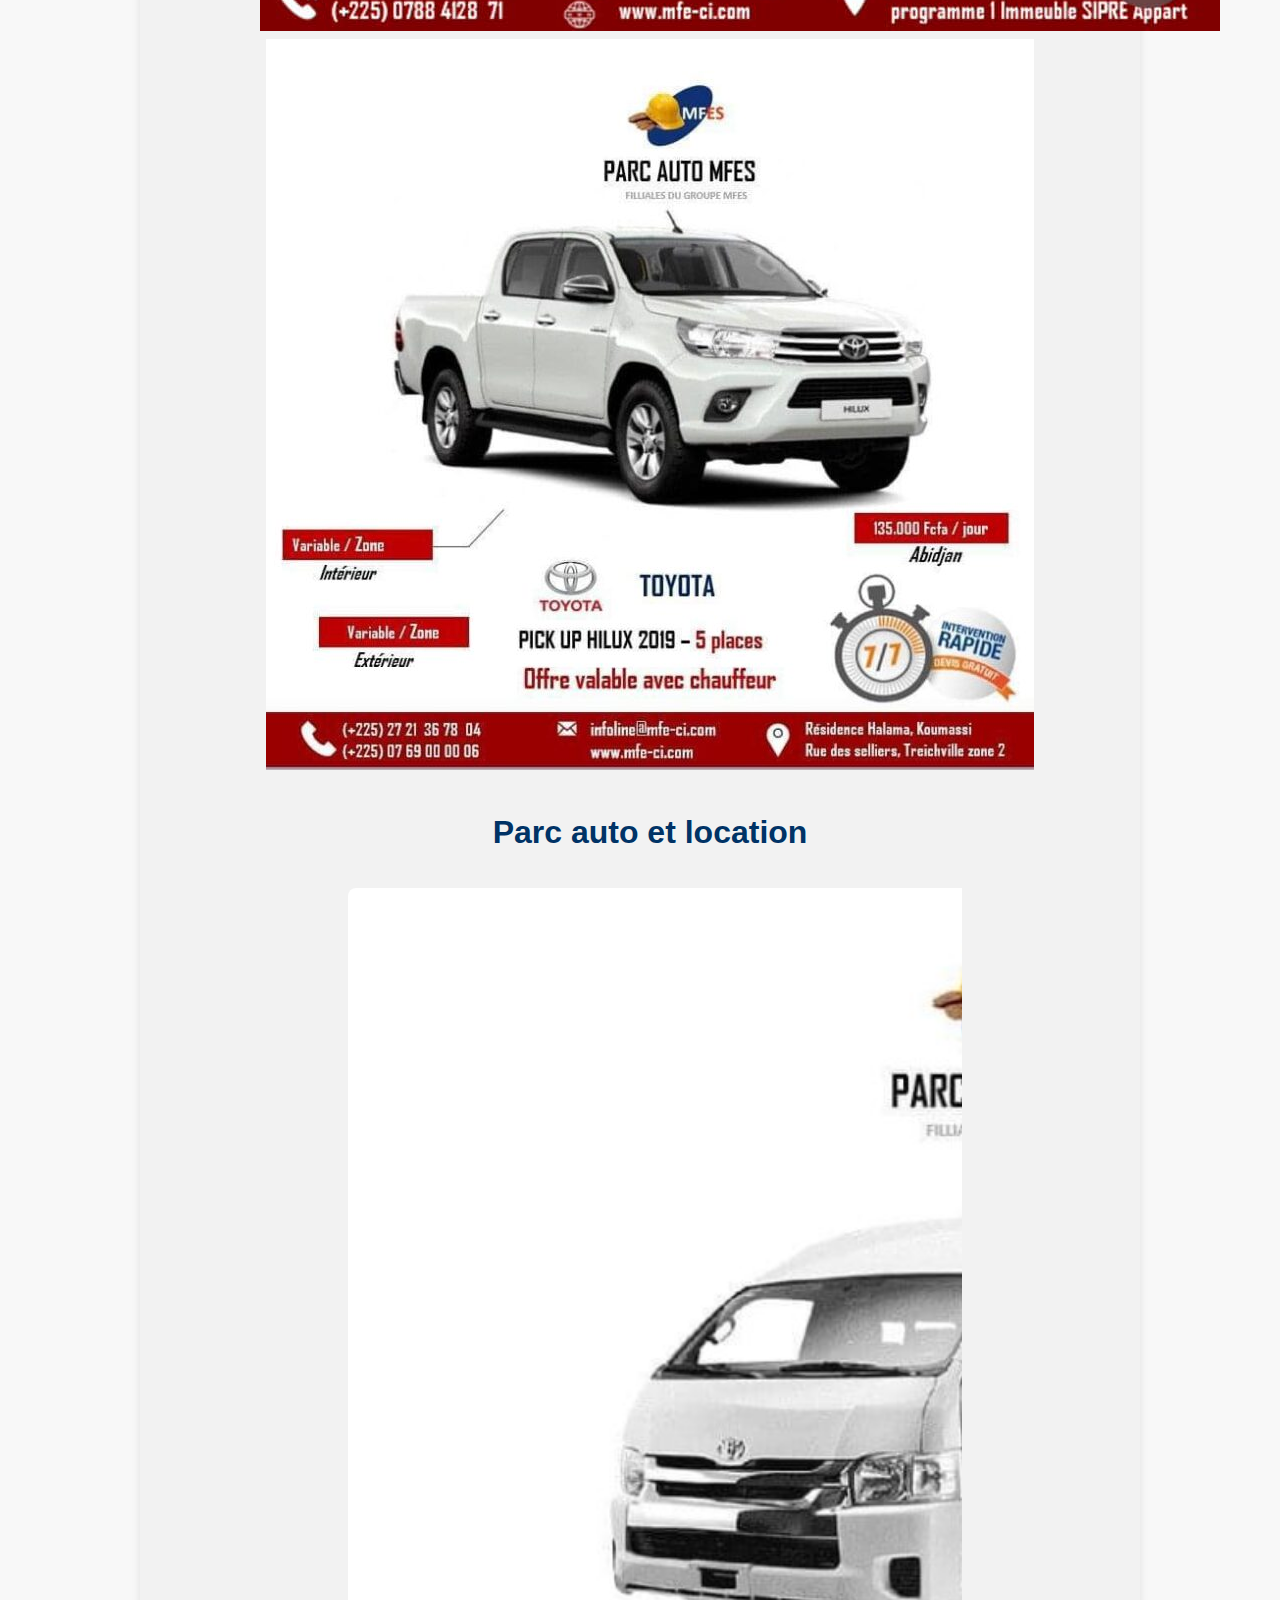
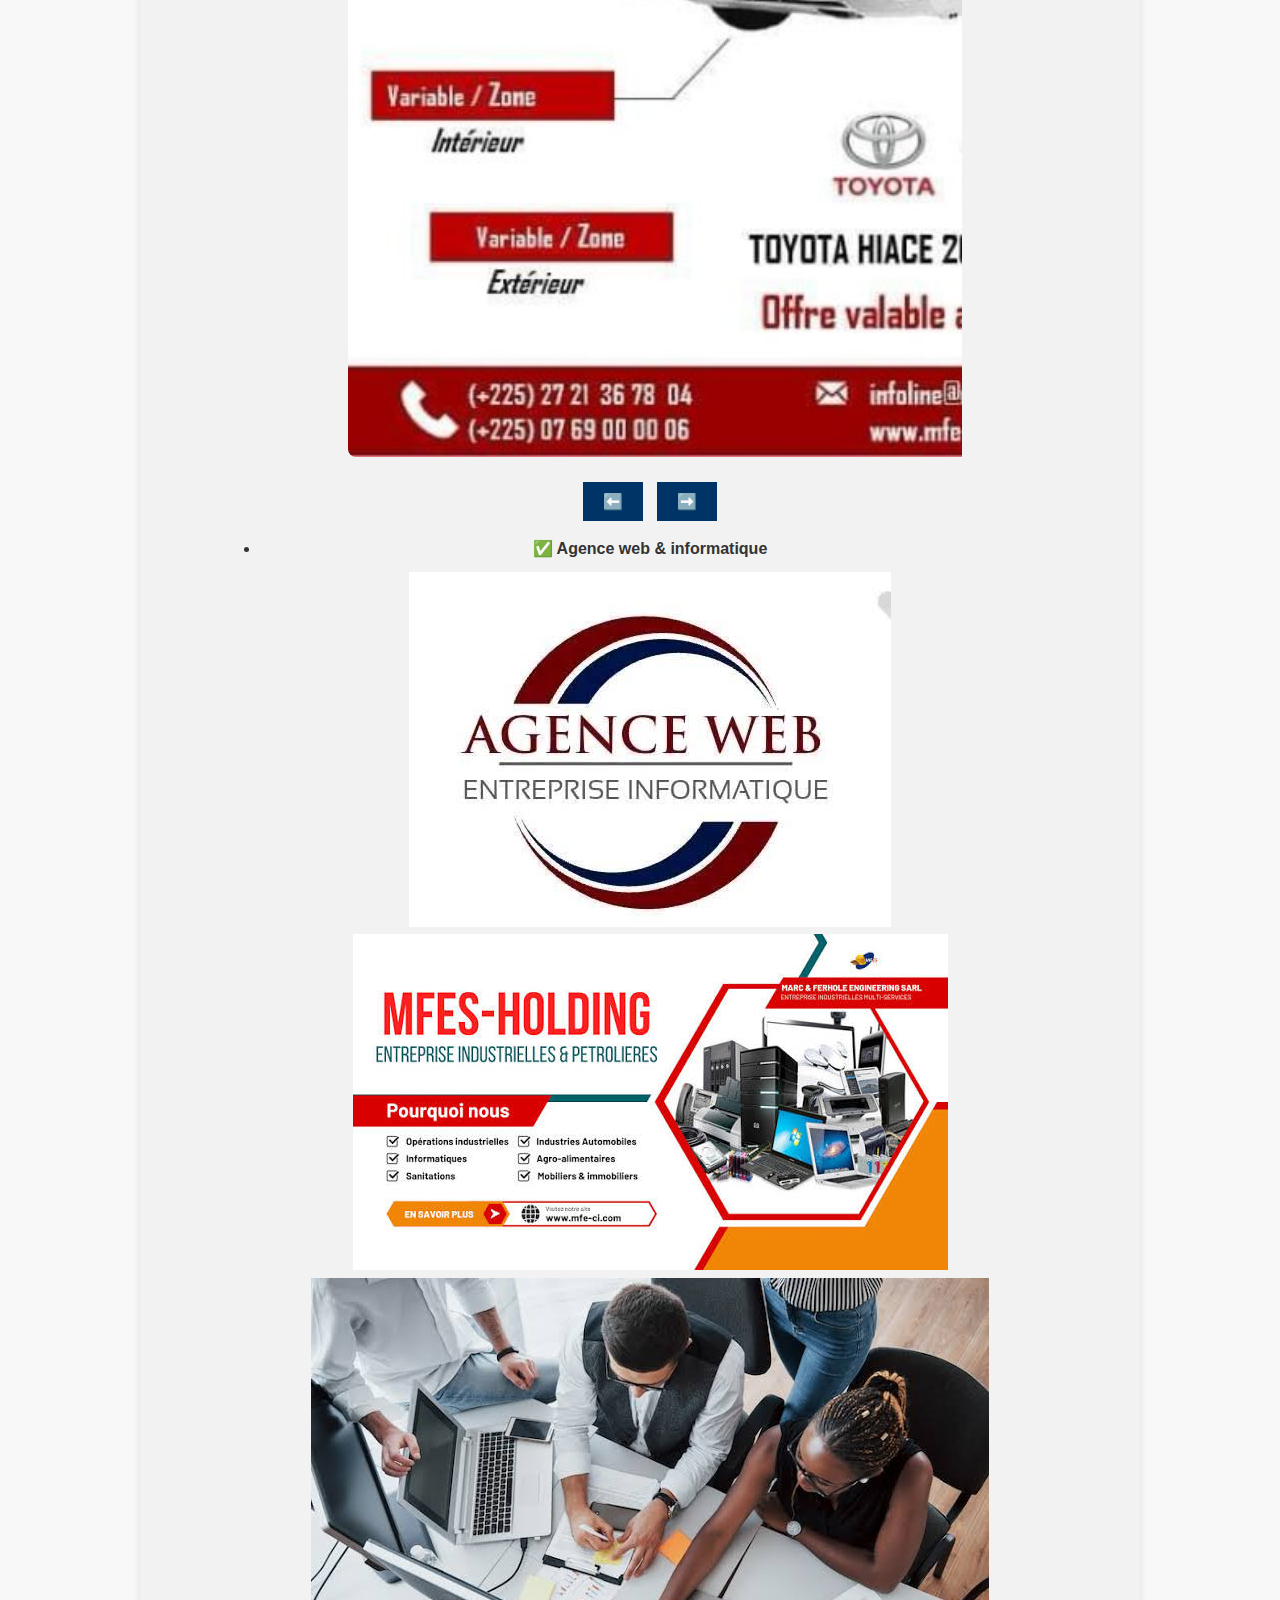
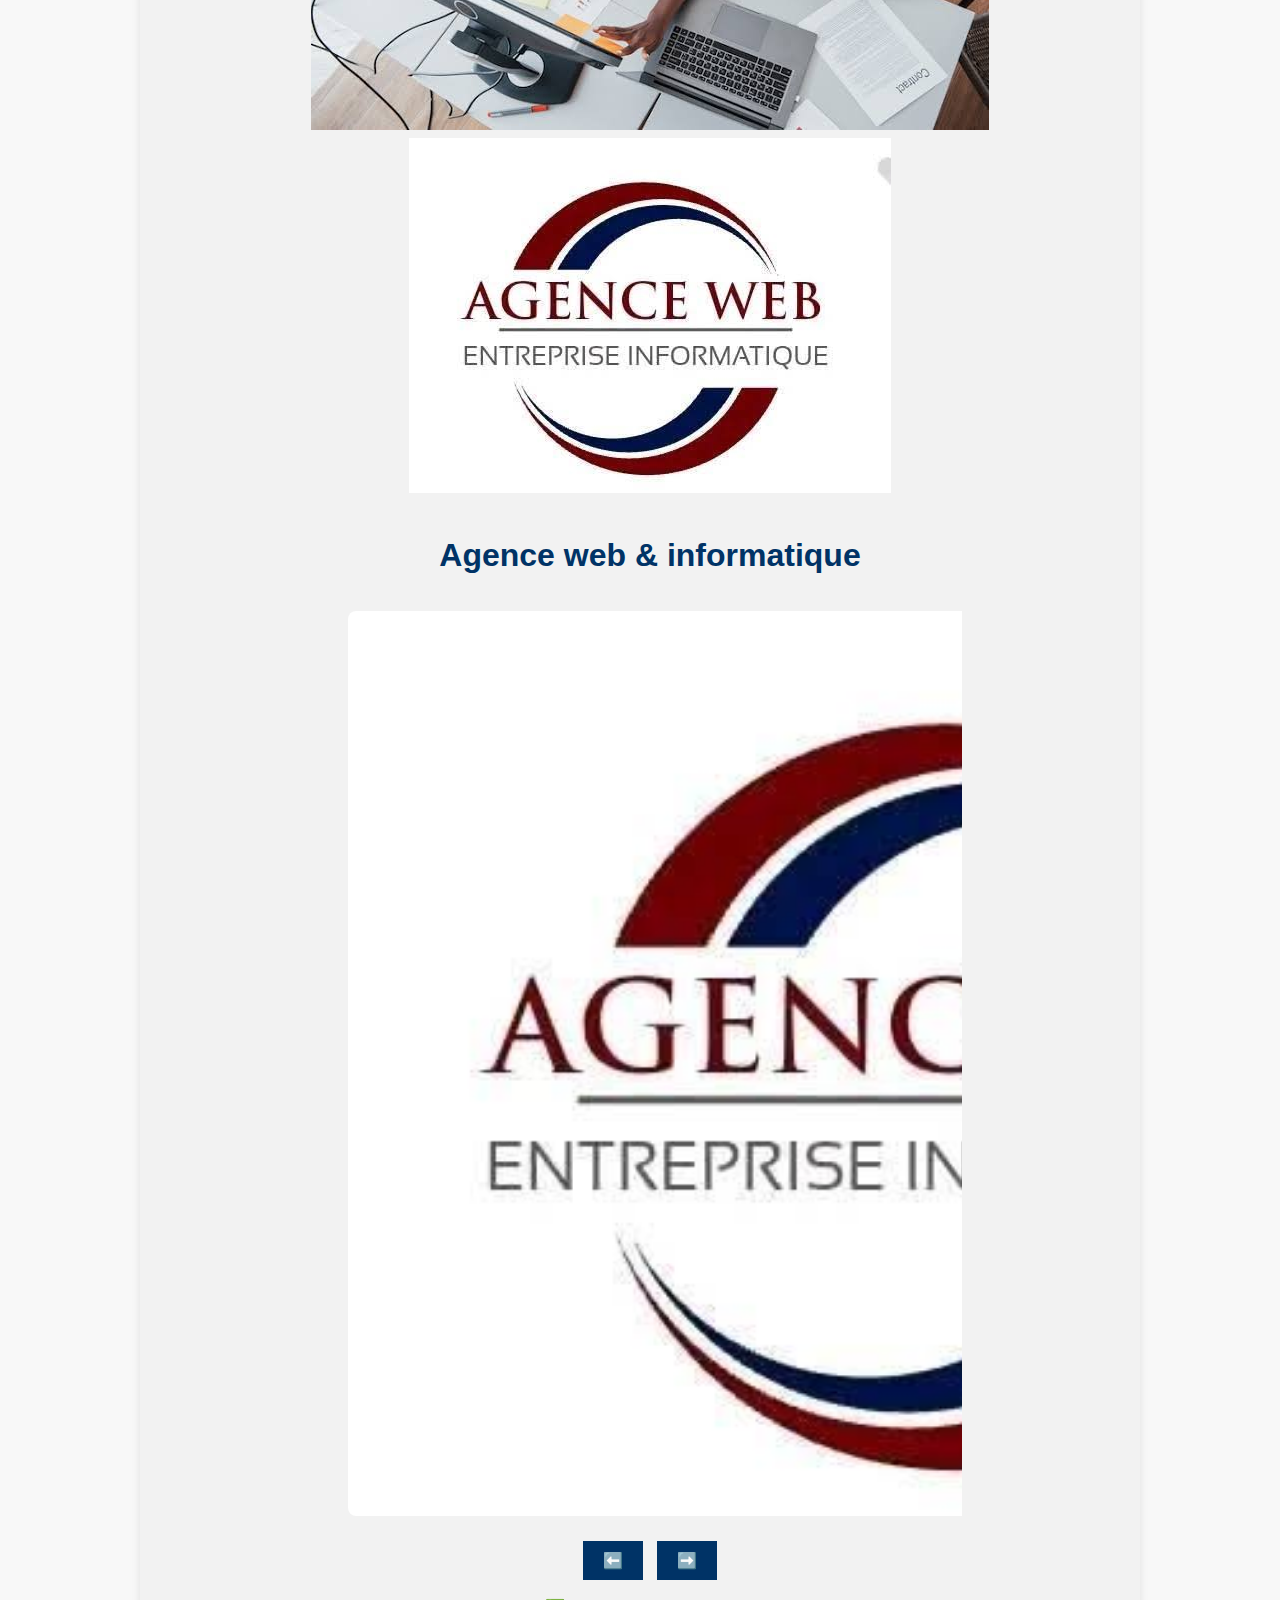
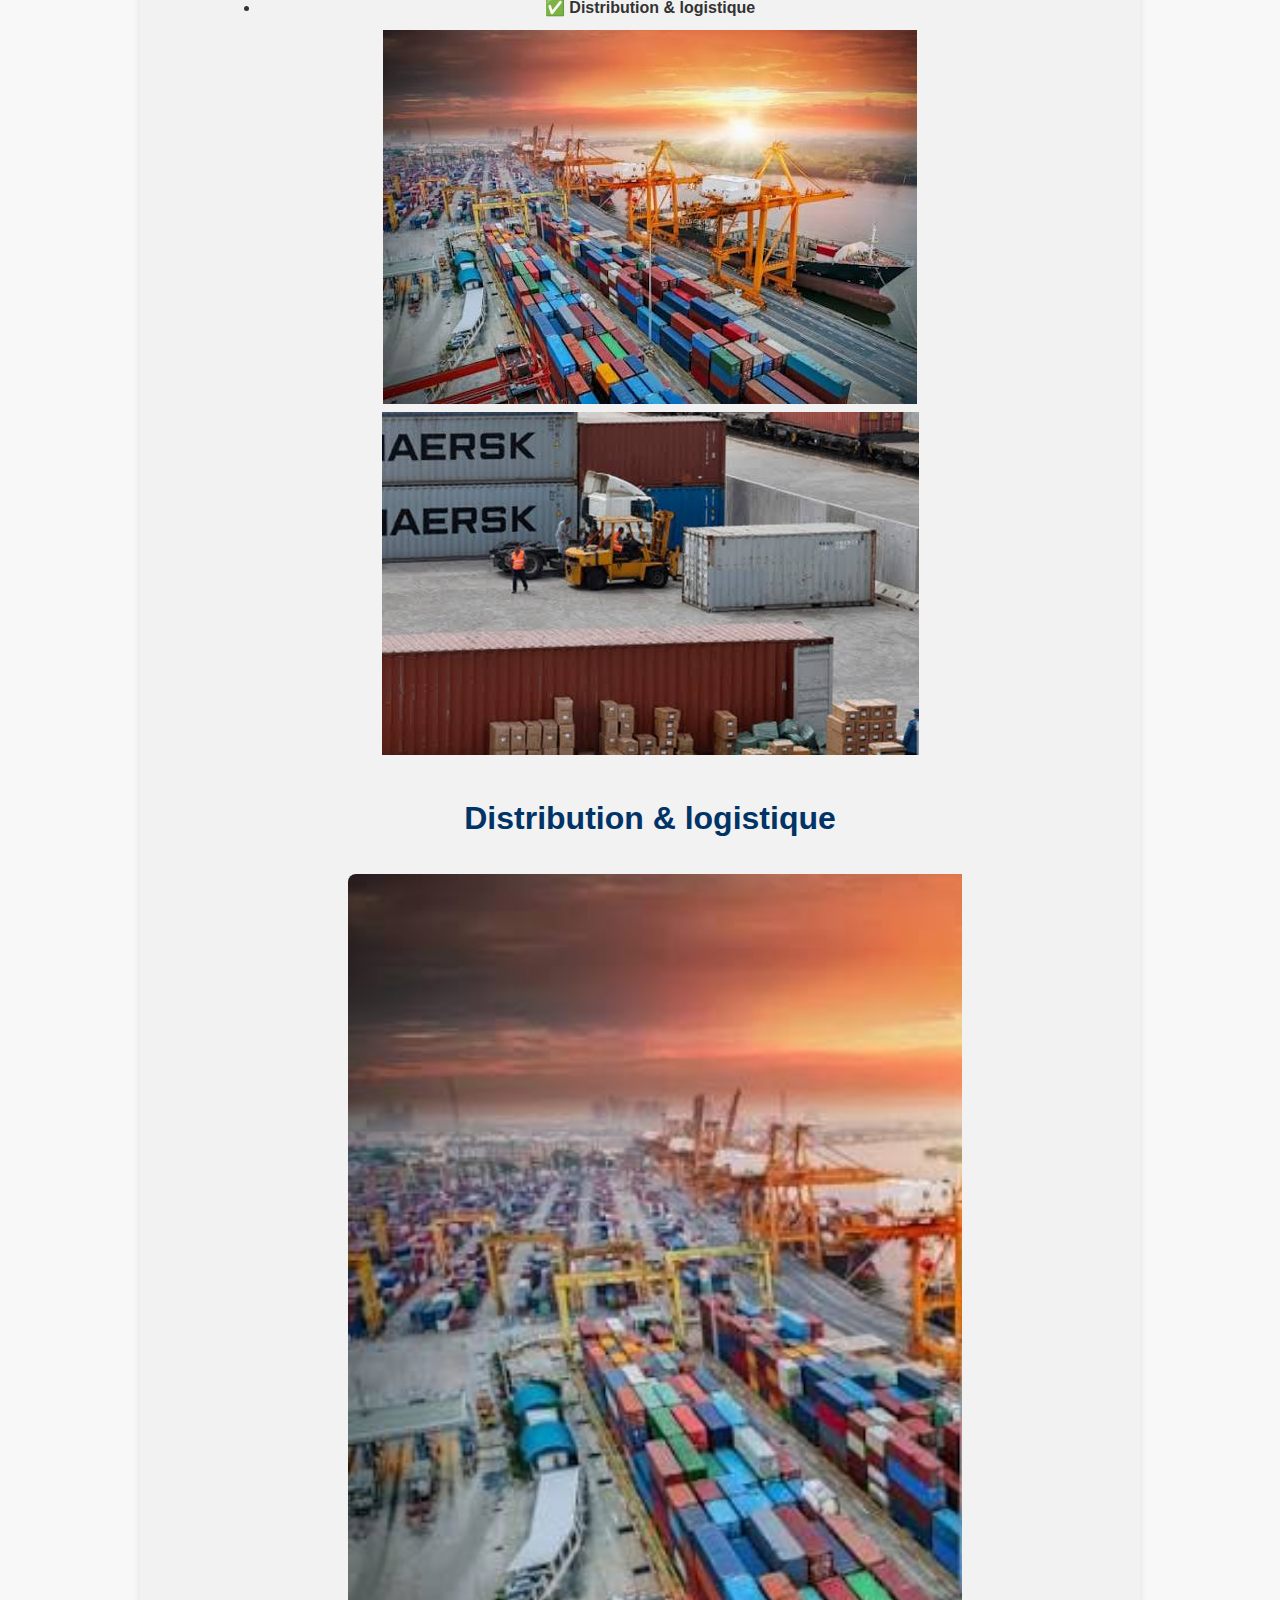
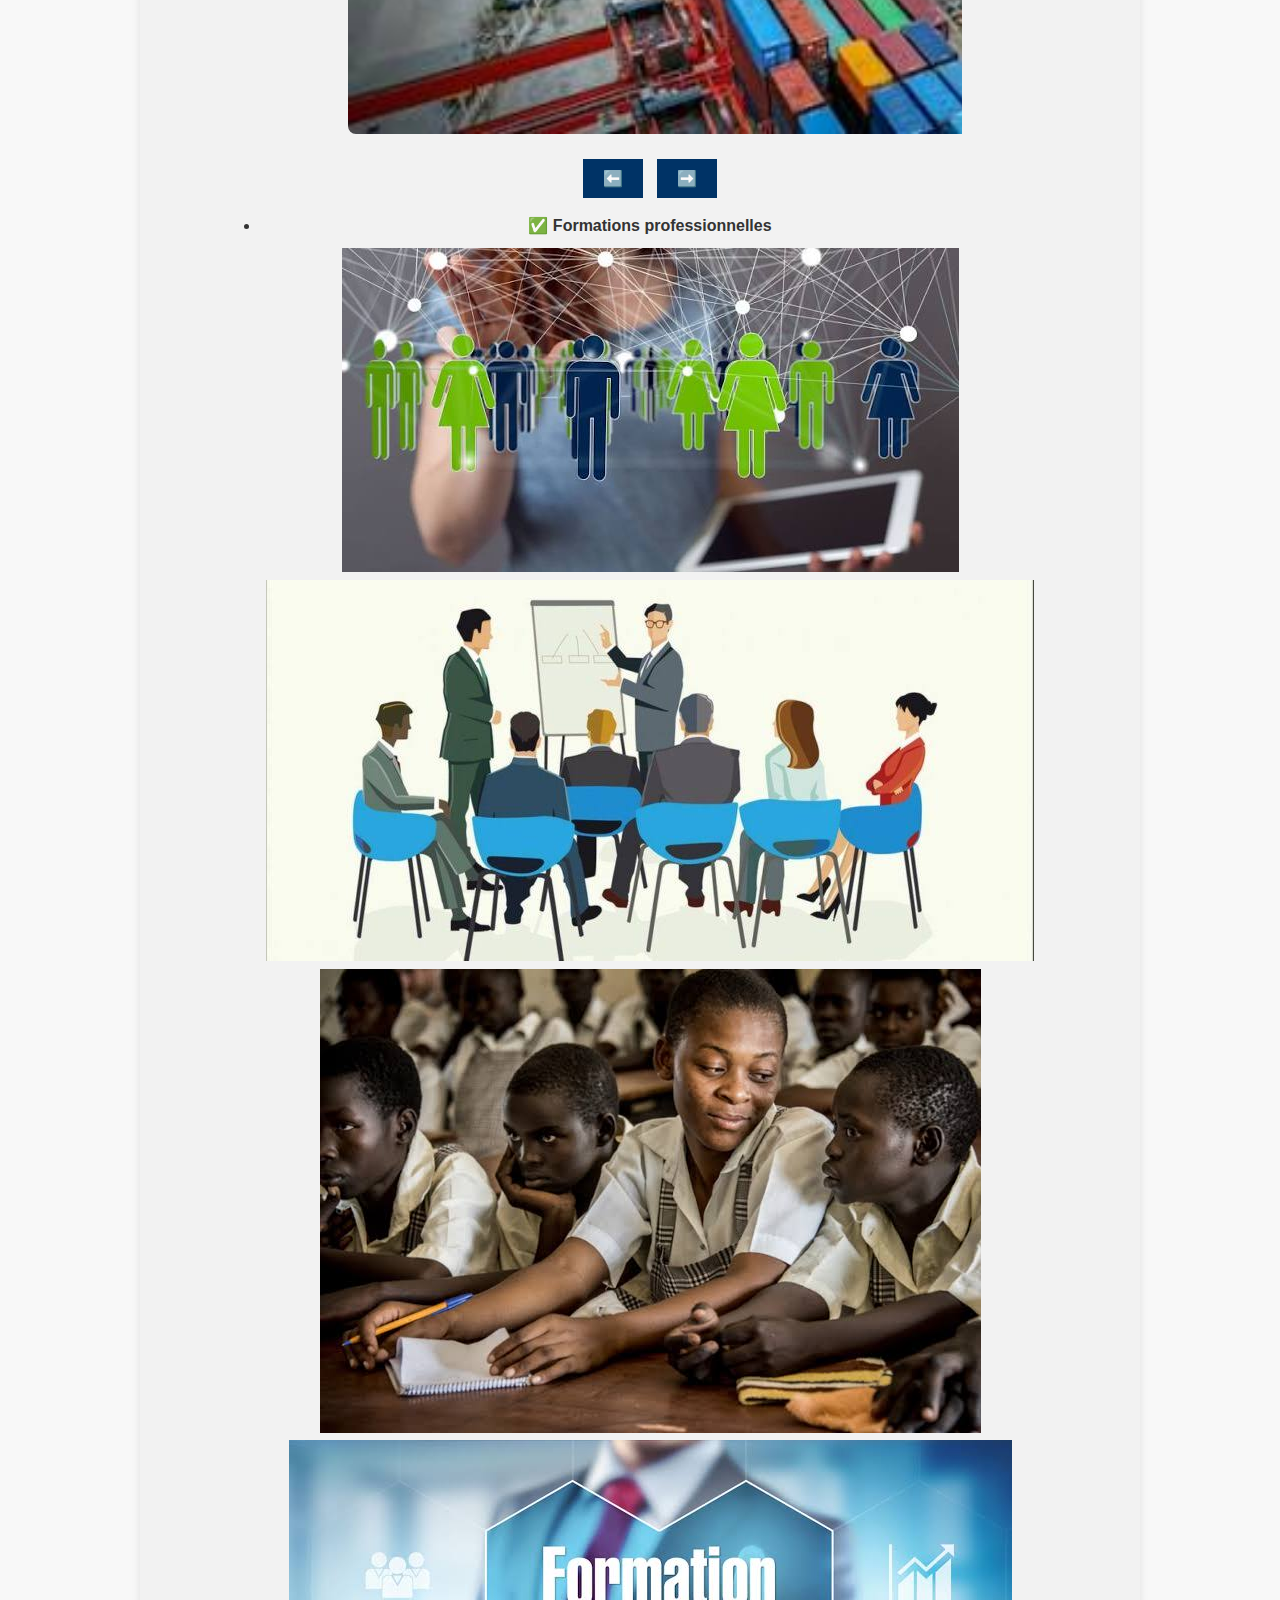
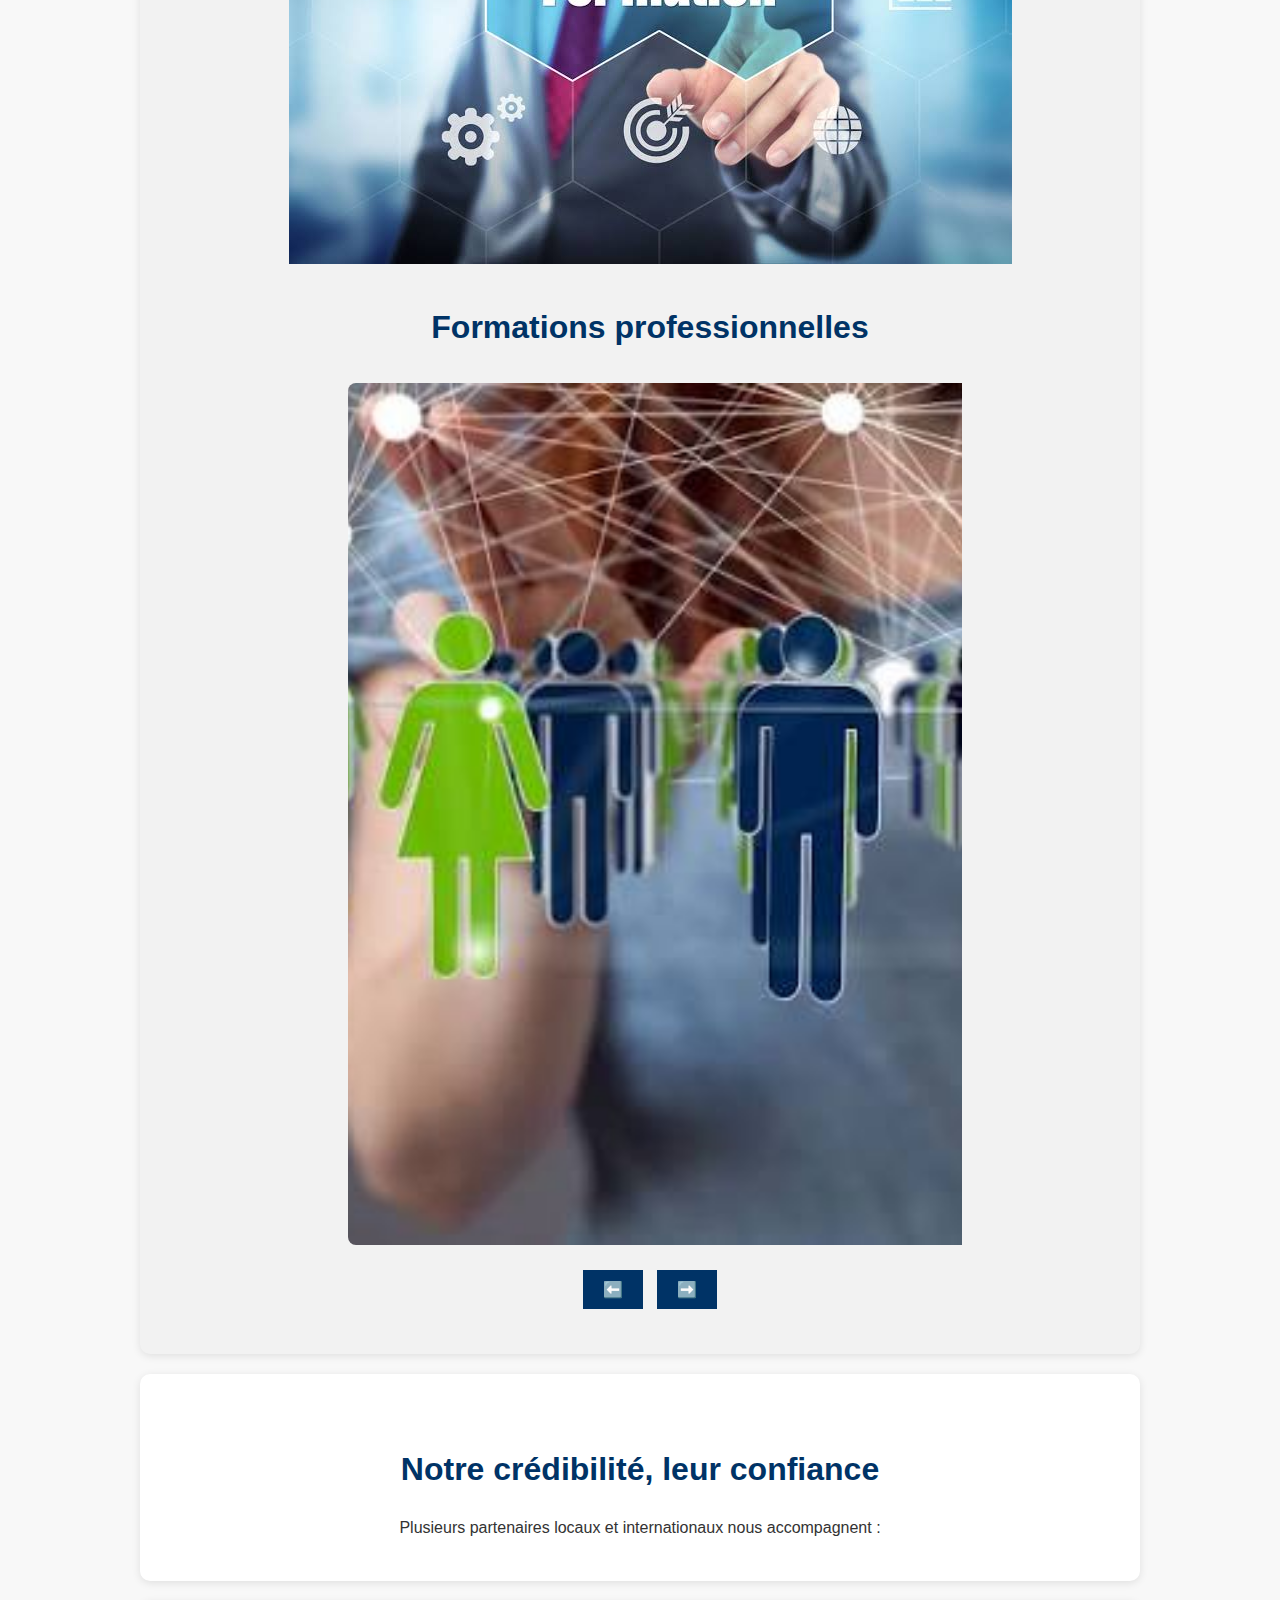
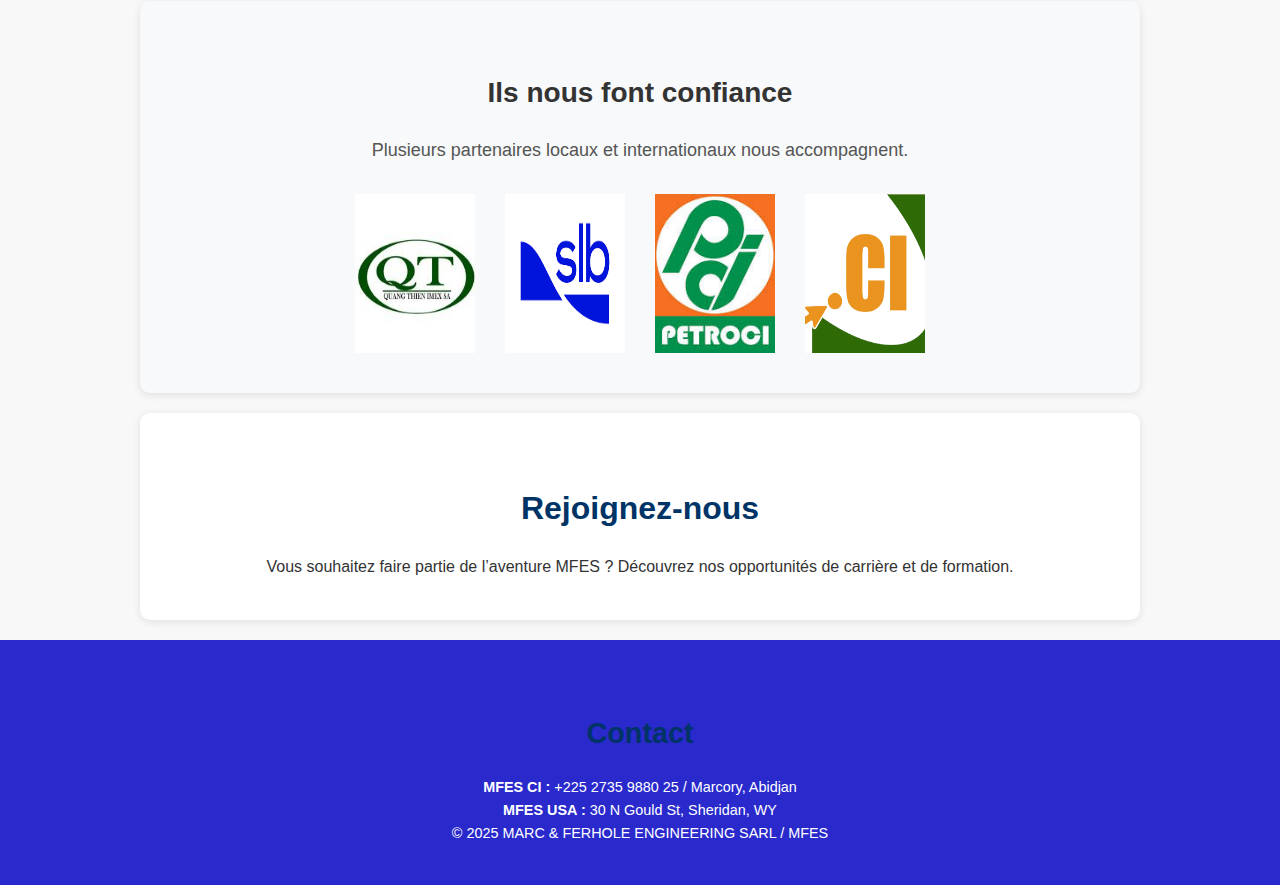
<file: site.html>
<!DOCTYPE html>
<html lang="en">
<head>
    <meta charset="UTF-8">
    <meta name="viewport" content="width=device-width, initial-scale=1.0">
    <link rel="stylesheet" href="./CSS/style.css">
    <title>Document</title>
</head>
<body>
     <!-- Partie 1 : Héros -->
  <section class="hero">
    <h1>Bienvenue chez MFES</h1>
    <p>Imaginer l’avenir, c’est le construire.</p>
  </section>

  <!-- Partie 2 : Présentation de l'entreprise -->
  <section class="a-propos">
    <h2>Présentation de notre entreprise</h2>
    <p>MARC & FERHOLE ENGINEERING SARL (MFES) est une société industrielle multi-services créée le 08 novembre 2018 par M. Ferhole AGNIMEL. Elle intervient dans l'industrie, l'informatique, l'agro-alimentaire, le bâtiment, l'immobilier, etc. En 2025, une filiale a été ouverte aux USA.</p>
  </section>

  <!-- Partie 3 : Chiffres clés -->
  <section class="chiffres">
    <h2>Nos chiffres clés</h2>
    <ul>
      <li><strong>7</strong> ans d'expérience</li>
      <li><strong>668</strong> appels d’offres (96 % remportés)</li>
      <li><strong>698</strong> projets réalisés</li>
      <li><strong>49</strong> services</li>
    </ul>
  </section>

  <!-- Partie 4 : Capacité opérationnelle (Carousel) -->
<section class="capacite">
  <h2>Capacité opérationnelle</h2>
  <p>Une équipe pluridisciplinaire, une flotte d'engins et une disponibilité 24/7 garantissent la réussite de vos projets. <br><br><br><br><br>Une capacité opérationnelle sans faille
    Grâce à son équipe polyvalente, ses équipements adaptés et sa réactivité permanente, MARC & FERHOLE ENGINEERING SARL assure le bon déroulement de tous vos projets.
    
    Excellence opérationnelle assurée
    Chez MARC & FERHOLE ENGINEERING SARL, nos experts, notre logistique et notre engagement 24h/24 font de chaque mission un succès.
    
    Votre projet, notre mission
    Disponibles à tout moment, nos équipes et nos moyens techniques garantissent une exécution rapide et efficace de vos travaux.
    
    Mise en œuvre immédiate et efficace
    Notre flotte d’engins, notre personnel qualifié et notre disponibilité continue font de MFES un partenaire fiable à chaque étape.</p>

  
</section>
  <!-- Partie 5 : Grandes dates -->
  <section class="dates">
    <h2>Les grandes dates</h2>
    <ul>
      <li>08/10/2018 : Création de MFES CI</li>
      <li>01/01/2023 : Réouverture après restructuration</li>
      <li>28/03/2025 : Création de MFES USA</li>
    </ul>
  </section>

  <!-- Partie 6 : Nos réalisations -->
  <section class="realisations">
    <h2>Nos réalisations</h2>
    <p>Plus de 698 projets dans les domaines industriels, sanitation, BTP, etc.</p>
    <div class="carousel-container">
      <button class="prev" onclick="plusSlides(-1)">&#10094;</button>
      <div class="carousel-slide">
        <img src="./LES IMAGES DE TRAVAUX/02db064a-9534-408a-9956-5fab1beec443-e1743671367678-768x585.jpg" alt="">
        <img src="./LES IMAGES DE TRAVAUX/428da20b-173f-4987-9a0d-5041ae936510-1-e1743671134384.jpg" alt="">
        <img src="./LES IMAGES DE TRAVAUX/5a1a1417-d0a9-47ba-a79a-5fb2484db1ca-e1744065301772-768x565.jpg" alt="">
        <img src="./LES IMAGES DE TRAVAUX/6d580da7-31aa-4496-a054-b7a5743fbca1-e1744065502235-768x614.jpg" alt="">
        <img src="./LES IMAGES DE TRAVAUX/39-768x594.jpg" alt="">
        <img src="./LES IMAGES DE TRAVAUX/53.43-768x576.jpeg" alt="">
        <img src="./LES IMAGES DE TRAVAUX/width_800-4-768x434.jpg" alt="">
      </div>
      <button class="next" onclick="plusSlides(1)">&#10095;</button>
    </div>
  </section>

  <!-- Partie 7 : Services et Activités -->
  <section class="services">
    <h2>Nos services</h2>
    <ul>
      <li>Parc auto et location</li>
      <img src="./LES IMAGES DE TRAVAUX/auto7768_n-768x716.jpg" alt="">
      <img src="./LES IMAGES DE TRAVAUX/parc auto188515_n.jpg" alt="">
      <img src="./LES IMAGES DE TRAVAUX/auton-768x731.jpg" alt="">
      <h2>Parc auto et location</h2>

      <div class="carousel-container">
        <div class="carousel-track" id="track">
          <div class="carousel-slide">
            <img src="./LES IMAGES DE TRAVAUX/auto7768_n-768x716.jpg" alt="Auto 1">
          </div>
          <div class="carousel-slide">
            <img src="./LES IMAGES DE TRAVAUX/parc auto188515_n.jpg" alt="Auto 2">
          </div>
          <div class="carousel-slide">
            <img src="./LES IMAGES DE TRAVAUX/auton-768x731.jpg" alt="Auto 3">
          </div>
        </div>
      </div>
    
      <div class="buttons">
        <button onclick="moveSlide(-1)">⬅️</button>
        <button onclick="moveSlide(1)">➡️</button>
      </div>
    
      <script>
        let currentIndex = 0;
        function moveSlide(direction) {
          const track = document.getElementById('track');
          const totalSlides = 3;
          currentIndex += direction;
          if (currentIndex < 0) currentIndex = totalSlides - 1;
          if (currentIndex >= totalSlides) currentIndex = 0;
          track.style.transform = 'translateX(' + (-currentIndex * 100) + '%)';
        }
      </script>


      <li>Agence web & informatique</li>
       <img src="./LES IMAGES DE TRAVAUX/informatiqueimages.jpeg" alt="">
       <img src="./LES IMAGES DE TRAVAUX/agent webimages.jpeg" alt="">
       <img src="./LES IMAGES DE TRAVAUX/i9nformatiqueimages.jpeg" alt="">
       <img src="./LES IMAGES DE TRAVAUX/informatiqueimages.jpeg" alt="">
       <h2>Agence web & informatique</h2>

  <div class="carousel-container">
    <div class="carousel-track" id="trackWeb">
      <div class="carousel-slide">
        <img src="./LES IMAGES DE TRAVAUX/informatiqueimages.jpeg" alt="Informatique 1">
      </div>
      <div class="carousel-slide">
        <img src="./LES IMAGES DE TRAVAUX/agent webimages.jpeg" alt="Informatique 2">
      </div>
      <div class="carousel-slide">
        <img src="./LES IMAGES DE TRAVAUX/i9nformatiqueimages.jpeg" alt="Informatique 3">
      </div>
      <div class="carousel-slide">
        <img src="./LES IMAGES DE TRAVAUX/informatiqueimages.jpeg" alt="Informatique 4">
      </div>
    </div>
  </div>

  <div class="buttons">
    <button onclick="moveSlideWeb(-1)">⬅️</button>
    <button onclick="moveSlideWeb(1)">➡️</button>
  </div>

  <script>
    let indexWeb = 0;
    function moveSlideWeb(direction) {
      const track = document.getElementById('trackWeb');
      const total = 4;
      indexWeb += direction;
      if (indexWeb < 0) indexWeb = total - 1;
      if (indexWeb >= total) indexWeb = 0;
      track.style.transform = 'translateX(' + (-indexWeb * 100) + '%)';
    }
  </script>

      <li>Distribution & logistique</li>
      <img src="./LES IMAGES DE TRAVAUX/lgistique 1images.jpeg" alt="">
      <img src="./LES IMAGES DE TRAVAUX/logistiqueimages.jpeg" alt="">
      <h2>Distribution & logistique</h2>

  <div class="carousel-container">
    <div class="carousel-track" id="trackLog">
      <div class="carousel-slide">
        <img src="./LES IMAGES DE TRAVAUX/lgistique 1images.jpeg" alt="Logistique 1">
      </div>
      <div class="carousel-slide">
        <img src="./LES IMAGES DE TRAVAUX/logistiqueimages.jpeg" alt="Logistique 2">
      </div>
    </div>
  </div>

  <div class="buttons">
    <button onclick="moveSlideLog(-1)">⬅️</button>
    <button onclick="moveSlideLog(1)">➡️</button>
  </div>

  <script>
    let indexLog = 0;
    function moveSlideLog(direction) {
      const track = document.getElementById('trackLog');
      const total = 2;
      indexLog += direction;
      if (indexLog < 0) indexLog = total - 1;
      if (indexLog >= total) indexLog = 0;
      track.style.transform = 'translateX(' + (-indexLog * 100) + '%)';
    }
  </script>




      <li>Formations professionnelles</li>
      <img src="./LES IMAGES DE TRAVAUX/formation 25images.jpeg" alt="">
      <img src="./LES IMAGES DE TRAVAUX/formation 2images.jpeg" alt="">
      <img src="./LES IMAGES DE TRAVAUX/formationimaaages.jpeg" alt="">
      <img src="./LES IMAGES DE TRAVAUX/formationimages.jpeg" alt="">
      <h2>Formations professionnelles</h2>

      <div class="carousel-container">
        <div class="carousel-track" id="trackFormation">
          <div class="carousel-slide">
            <img src="./LES IMAGES DE TRAVAUX/formation 25images.jpeg" alt="Formation 1">
          </div>
          <div class="carousel-slide">
            <img src="./LES IMAGES DE TRAVAUX/formation 2images.jpeg" alt="Formation 2">
          </div>
          <div class="carousel-slide">
            <img src="./LES IMAGES DE TRAVAUX/formationimaaages.jpeg" alt="Formation 3">
          </div>
          <div class="carousel-slide">
            <img src="./LES IMAGES DE TRAVAUX/formationimages.jpeg" alt="Formation 4">
          </div>
        </div>
      </div>
    
      <div class="buttons">
        <button onclick="moveSlideFormation(-1)">⬅️</button>
        <button onclick="moveSlideFormation(1)">➡️</button>
      </div>
    
      <script>
        let indexFormation = 0;
        function moveSlideFormation(direction) {
          const track = document.getElementById('trackFormation');
          const total = 4;
          indexFormation += direction;
          if (indexFormation < 0) indexFormation = total - 1;
          if (indexFormation >= total) indexFormation = 0;
          track.style.transform = 'translateX(' + (-indexFormation * 100) + '%)';
        }
      </script>
    
    </ul>
  </section>

  <!-- Partie 8 : Témoignages et partenaires -->
  <section class="temoignages">
    <h2>Notre crédibilité, leur confiance</h2>
    <p> Plusieurs partenaires locaux et internationaux nous accompagnent :</p>
  </section>
  <section class="confiance">
    <h2>Ils nous font confiance</h2>
    <p>Plusieurs partenaires locaux et internationaux nous accompagnent.</p>

    <div class="logos">
      <img src="./LES IMAGES DE TRAVAUX/logo 1images.jpeg" alt="Partenaire 1">
      <img src="./LES IMAGES DE TRAVAUX/logo2images.png" alt="Partenaire 2">
      <img src="./LES IMAGES DE TRAVAUX/logo3téléchargement.jpeg" alt="Partenaire 3">
      <img src="./LES IMAGES DE TRAVAUX/logo4images.png" alt="Partenaire 4">
    </div>
  </section>
  <!-- Partie 9 : Rejoignez-nous -->
  <section class="recrutement">
    <h2>Rejoignez-nous</h2>
    <p>Vous souhaitez faire partie de l’aventure MFES ? Découvrez nos opportunités de carrière et de formation.</p>
  </section>

  <!-- Partie 10 : Contact et footer -->
  <footer class="contact" style="background-color: rgb(41, 41, 204);">
    <h2>Contact</h2>
    <p><strong>MFES CI :</strong> +225 2735 9880 25 / Marcory, Abidjan</p>
    <p><strong>MFES USA :</strong> 30 N Gould St, Sheridan, WY</p>
    <p>&copy; 2025 MARC & FERHOLE ENGINEERING SARL / MFES</p>
  </footer>
  <a href="./HTML/index.html"></a>
  <script>
    let slideIndex = 0;
    const slideContainer = document.querySelector('.carousel-slide');
    const images = document.querySelectorAll('.carousel-slide img');
    const totalSlides = images.length;
  
    function plusSlides(n) {
      slideIndex += n;
      if (slideIndex >= totalSlides) slideIndex = 0;
      if (slideIndex < 0) slideIndex = totalSlides - 1;
      updateSlidePosition();
    }
  
    function updateSlidePosition() {
      const offset = -slideIndex * 100;
      slideContainer.style.transform = `translateX(${offset}%)`;
    }
  
    // Auto-slide (optionnel)
    setInterval(() => plusSlides(1), 5000);
  </script>
  
</body>
</html>
</file>
<file: CSS/style.css>
/* style.css */

* {
    margin: 0;
    padding: 0;
    box-sizing: border-box;
  }
  
  body {
    font-family: 'Segoe UI', sans-serif;
    background-color: #f4f4f4;
  }
  
  header {
    background-color: #333;
  }
  
  .navbar {
    display: flex;
    justify-content: space-between;
    align-items: center;
    padding: 1rem 2rem;
    max-width: 1200px;
    margin: auto;
  }
  
  .logo {
    color: #fff;
    font-size: 1.5rem;
    font-weight: bold;
  }
  
  .nav-links {
    list-style: none;
    display: flex;
    gap: 2rem;
  }
  
  .nav-links a {
    text-decoration: none;
    color: #fff;
    transition: color 0.3s ease;
  }
  
  .nav-links a:hover {
    color: #f39c12;
  }
  
.navbar navbar-expand-lg navbar-light bg-light{
    width: 100%;
    height: 30px;
    border: 2px;
}
/* HERO SECTION */
.hero {
    background: url('https://picsum.photos/1200/600') no-repeat center center/cover;
    color: white;
    text-align: center;
    padding: 100px 20px;
    min-height: 80vh;
    display: flex;
    align-items: center;
    justify-content: center;
  }
  
  .hero-content h1 {
    font-size: 3rem;
    margin-bottom: 1rem;
  }
  
  .hero-content p {
    font-size: 1.2rem;
    margin-bottom: 2rem;
  }
  
  .btn {
    display: inline-block;
    background-color: #f39c12;
    color: white;
    padding: 0.75rem 1.5rem;
    text-decoration: none;
    border-radius: 5px;
    transition: background 0.3s ease;
  }
  
  .btn:hover {
    background-color: #d35400;
  }
  .services-section {
    padding: 80px 20px;
    background-color: #f9f9f9;
    text-align: center;
  }
  
  .services-section h1 {
    font-size: 2.5rem;
    margin-bottom: 1rem;
  }
  
  .services-section p {
    font-size: 1.1rem;
    margin-bottom: 2rem;
  }
  
  .service-list {
    display: flex;
    flex-direction: column;
    gap: 2rem;
    max-width: 800px;
    margin: auto;
  }
  
  .service-item {
    background-color: #fff;
    padding: 2rem;
    border-radius: 10px;
    box-shadow: 0 0 15px rgba(0,0,0,0.05);
  }
  
  .service-item h2 {
    color: #2c3e50;
    margin-bottom: 1rem;
  }
/* Sections générales */
.section {
    padding: 80px 20px;
    background-color: #f4f4f4;
    text-align: center;
  }
  
  .section h2 {
    font-size: 2rem;
    margin-bottom: 1rem;
  }
  
  /* Contact */
  .contact-section {
    background-color: #ebeef7;
  }
  
  .contact-form {
    max-width: 500px;
    margin: auto;
    display: flex;
    flex-direction: column;
    gap: 1rem;
  }
  
  .contact-form input,
  .contact-form textarea {
    padding: 0.8rem;
    border: 1px solid #ccc;
    border-radius: 5px;
  }
  
  .contact-form button {
    background-color: #2c3e50;
    color: white;
    padding: 0.8rem;
    border: none;
    border-radius: 5px;
    cursor: pointer;
  }
  
  .contact-form button:hover {
    background-color: #34495e;
  }
  .hero {
    position: relative;
    height: 80vh;
    overflow: hidden;
    display: flex;
    align-items: center;
    justify-content: center;
    color: white;
    text-align: center;
  }
  
  /* Carousel */
  .carousel {
    position: absolute;
    top: 0;
    left: 0;
    height: 100%;
    width: 100%;
    z-index: 0;
    overflow: hidden;
  }
  
  .carousel-track {
    display: flex;
    width: 300%;
    height: 100%;
    animation: slide 15s infinite linear;
  }
  
  .carousel-track img {
    width: 100%;
    height: 100%;
    object-fit: cover;
  }
  
  /* Texte au-dessus du carousel */
  .hero-content {
    position: relative;
    z-index: 1;
    padding: 2rem;
    background-color: rgba(0, 0, 0, 0.5); /* fond transparent pour lisibilité */
    border-radius: 10px;
  }
  
  /* Bouton */
  .btn {
    display: inline-block;
    margin-top: 1rem;
    padding: 0.8rem 1.5rem;
    background-color: #f39c12;
    color: white;
    text-decoration: none;
    border-radius: 5px;
    transition: background 0.3s ease;
  }
  
  .btn:hover {
    background-color: #d35400;
  }
  
  /* Animation */
  @keyframes slide {
    0% { transform: translateX(0); }
    33% { transform: translateX(-100%); }
    66% { transform: translateX(-200%); }
    100% { transform: translateX(0); }
  }
  body {
    font-family: Arial, sans-serif;
    margin: 0;
    padding: 0;
    line-height: 1.6;
    background-color: #f8f8f8;
    color: #333;
  }
  
  header {
    background-color: #004080;
    color: white;
    padding: 20px;
    text-align: center;
  }
  
  section {
    padding: 20px;
    background-color: white;
    margin: 10px auto;
    max-width: 1000px;
    box-shadow: 0 0 10px rgba(0,0,0,0.1);
    border-radius: 8px;
  }
  
  h2 {
    color: #004080;
  }
  
  ul {
    list-style: none;
    padding: 0;
  }
  
  ul li::before {
    content: "✅ ";
    color: green;
  }
  
  footer {
    background-color: #004080;
    color: white;
    text-align: center;
    padding: 10px;
    margin-top: 20px;
  }
  body {
    font-family: Arial, sans-serif;
    margin: 0;
    padding: 0;
    background-color: #f5f5f5;
    color: #333;
  }

  section, footer {
    padding: 60px 20px;
    text-align: center;
  }

  .hero {
    background: #004080;
    color: white;
    padding: 100px 20px;
  }

  h1 {
    font-size: 3em;
    margin-bottom: 10px;
  }

  h2 {
    font-size: 2em;
    color: #004080;
    margin-bottom: 20px;
  }

  p, ul {
    max-width: 800px;
    margin: auto;
    line-height: 1.6;
  }

  ul {
    list-style: none;
    padding: 0;
  }

  ul li {
    margin: 10px 0;
    font-weight: bold;
  }

  footer {
    background: #004080;
    color: white;
  }

  body {
    font-family: Arial, sans-serif;
    background-color: #f5f5f5;
    margin: 0;
    padding: 0;
    color: #333;
  }

  header {
    background-color: #003366;
    color: white;
    padding: 40px 20px;
    text-align: center;
  }

  section {
    padding: 40px 20px;
    max-width: 1000px;
    margin: auto;
    background-color: white;
    margin-bottom: 20px;
    box-shadow: 0 2px 8px rgba(0,0,0,0.1);
    border-radius: 10px;
  }

  h1, h2 {
    color: #003366;
  }

  ul {
    list-style: disc;
    padding-left: 20px;
  }

  .stats {
    display: flex;
    justify-content: space-around;
    flex-wrap: wrap;
    margin-top: 30px;
  }

  .stat-item {
    background-color: #e6f0ff;
    padding: 20px;
    border-radius: 10px;
    width: 200px;
    margin: 10px;
  }

  footer {
    background-color: #003366;
    color: white;
    text-align: center;
    padding: 20px;
  }    
  body {
    font-family: Arial, sans-serif;
    margin: 0;
    padding: 0;
    background: #f8f8f8;
    color: #333;
  }
  header, nav, footer {
    background: #003366;
    color: #fff;
    padding: 15px;
  }
  nav a {
    color: white;
    margin: 0 10px;
    text-decoration: none;
    font-weight: bold;
  }
  .container {
    padding: 30px;
  }
  h1, h2, h3 {
    color: #003366;
  }
  .programmes {
    display: grid;
    grid-template-columns: repeat(auto-fit, minmax(250px, 1fr));
    gap: 20px;
    margin-top: 20px;
  }
  .card {
    background: #fff;
    padding: 20px;
    border-radius: 8px;
    box-shadow: 0 2px 5px rgba(0,0,0,0.1);
  }
  .contact-form input, .contact-form textarea {
    width: 100%;
    padding: 10px;
    margin: 10px 0;
    border: 1px solid #ccc;
    border-radius: 4px;
  }
  .contact-form button {
    padding: 10px 20px;
    background-color: #003366;
    color: white;
    border: none;
    cursor: pointer;
  }
  footer {
    text-align: center;
    font-size: 0.9em;
  }
  .carousel-container {
    position: relative;
    width: 100%;
    max-width: 768px;
    margin: auto;
    overflow: hidden;
    border-radius: 10px;
  }
  
  .carousel-slide {
    display: flex;
    transition: transform 0.5s ease-in-out;
  }
  
  .carousel-slide img {
    width: 100%;
    flex-shrink: 0;
    border-radius: 10px;
  }
  
  .prev, .next {
    position: absolute;
    top: 50%;
    transform: translateY(-50%);
    background: rgba(0,0,0,0.5);
    color: white;
    border: none;
    padding: 10px;
    font-size: 24px;
    cursor: pointer;
    z-index: 1;
  }
  
  .prev {
    left: 10px;
  }
  
  .next {
    right: 10px;
  }
  * {
    margin: 0;
    padding: 0;
    box-sizing: border-box;
  }
  
  body {
    font-family: Arial, sans-serif;
    line-height: 1.6;
    background: #f8f8f8;
    color: #333;
  }
  
  header {
    background: #003366;
    color: white;
    padding: 20px;
  }
  
  .logo {
    font-size: 20px;
    font-weight: bold;
  }
  
  nav ul {
    display: flex;
    flex-wrap: wrap;
    list-style: none;
    margin-top: 10px;
  }
  
  nav ul li {
    margin: 5px 15px;
  }
  
  nav ul li a {
    color: white;
    text-decoration: none;
  }
  
  .hero {
    background: #444;
    color: white;
    text-align: center;
    padding: 50px 20px;
  }
  
  .hero .btn {
    background: orange;
    color: white;
    padding: 10px 20px;
    text-decoration: none;
    margin-top: 15px;
    display: inline-block;
    border-radius: 5px;
  }
  
  .tarifs {
    display: flex;
    justify-content: space-around;
    padding: 40px 20px;
    background: #fff;
    flex-wrap: wrap;
  }
  
  .tarif {
    background: #e6e6e6;
    padding: 20px;
    margin: 10px;
    border-radius: 8px;
    flex: 1 1 250px;
  }
  
  .tarif .prix {
    font-size: 24px;
    font-weight: bold;
  }
  
  .services, .autres-services, .contact {
    padding: 40px 20px;
    text-align: center;
    background: #f2f2f2;
  }
  
  .services .btn {
    background: #007bff;
    color: white;
    padding: 10px 15px;
    text-decoration: none;
    display: inline-block;
    margin-top: 10px;
    border-radius: 5px;
  }
  
  form {
    display: flex;
    flex-direction: column;
    gap: 10px;
    max-width: 500px;
    margin: auto;
  }
  
  input, textarea {
    padding: 10px;
    font-size: 16px;
  }
  
  button {
    padding: 10px;
    background: #003366;
    color: white;
    border: none;
    cursor: pointer;
  }
  
  footer {
    text-align: center;
    padding: 15px;
    background: #003366;
    color: white;
  }
  body {
    font-family: Arial, sans-serif;
  }

  h2 {
    text-align: center;
    margin-top: 30px;
  }

  .carousel-container {
    width: 80%;
    margin: 0 auto;
    overflow: hidden;
  }

  .carousel-track {
    display: flex;
    transition: transform 0.5s ease;
    width: 200%; /* 2 images */
  }

  .carousel-slide {
    flex: 1 0 100%;
    box-sizing: border-box;
    padding: 10px;
    text-align: center;
  }

  .carousel-slide img {
    max-width: 100%;
    height: auto;
    border-radius: 8px;
  }

  .buttons {
    text-align: center;
    margin-top: 10px;
  }

  .buttons button {
    padding: 10px 20px;
    margin: 5px;
    font-size: 16px;
  }
  body {
    font-family: Arial, sans-serif;
  }

  section.confiance {
    padding: 40px 20px;
    background-color: #f8f9fa;
    text-align: center;
  }

  section.confiance h2 {
    font-size: 28px;
    margin-bottom: 20px;
    color: #333;
  }

  section.confiance p {
    font-size: 18px;
    color: #555;
    margin-bottom: 30px;
  }

  .logos {
    display: flex;
    justify-content: center;
    flex-wrap: wrap;
    gap: 30px;
  }

  .logos img {
    width: 120px;
    height: auto;
    transition: transform 0.3s;
  }

  .logos img:hover {
    transform: scale(1.1);
  }
</file>
